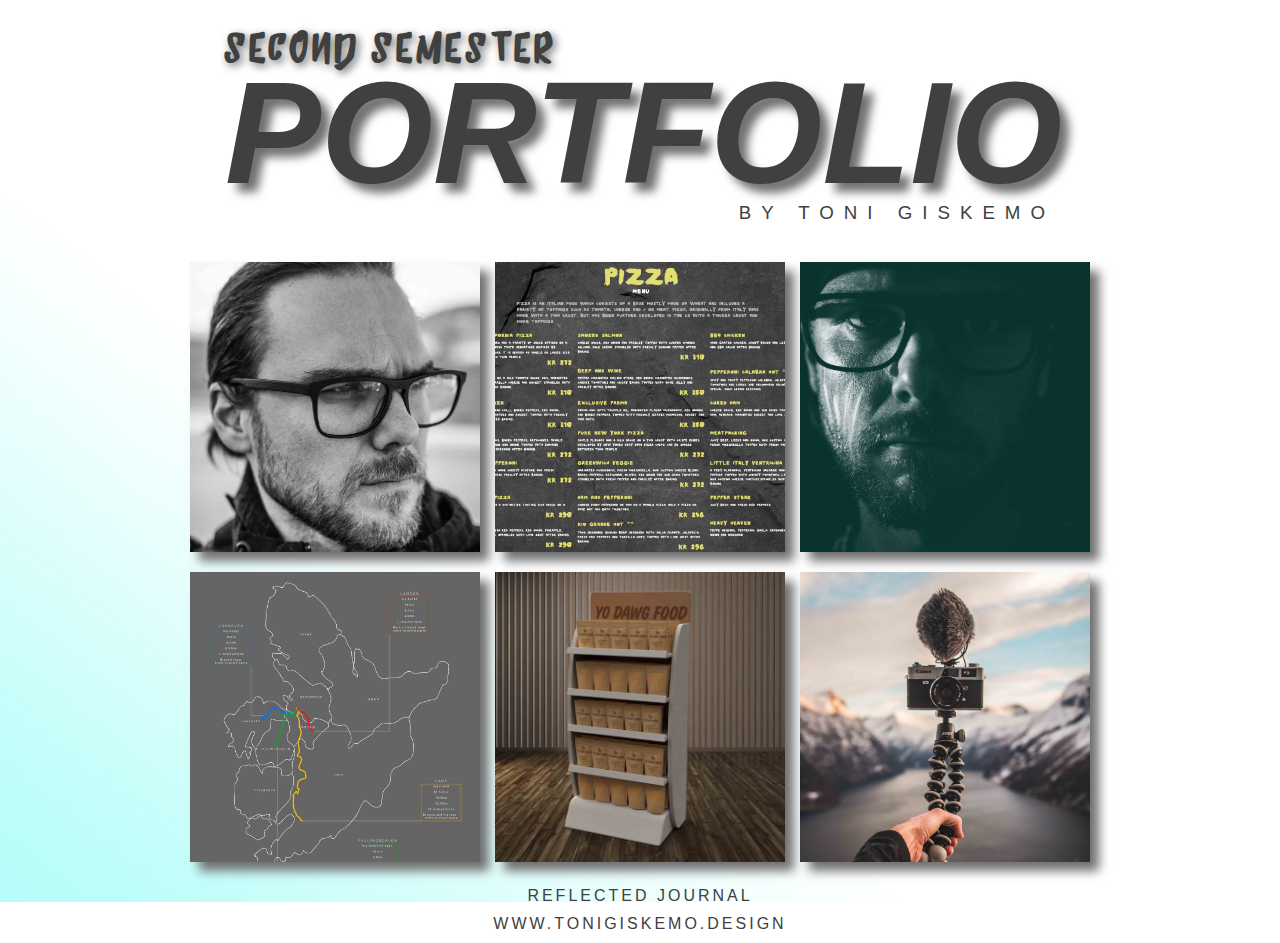
<file: index.html>
<!doctype html>
<html>
<head>
<meta name = "viewport" content = "width = device-width, initial-scale=1, user-scalable=yes">
<meta charset="UTF-8">
<title>Toni Giskemo - Portfolio 2</title>
<link href="stylesheet.css" rel="stylesheet" type="text/css">
</head>

	
<body>
	<h2>SECOND SEMESTER</h2>
	<h1>PORTFOLIO</h1>
	<h3>BY TONI GISKEMO</h3>
	
	<div class="link-container">
		
		<div class="img-container">
			<a href="introduction.html">
				<img class="link-img" src="img/profile-picture-square.jpg" alt="profile-picture">
			</a>
		</div>
		<div class="img-container">
			<a href="ma05.html">
				<img class="link-img" src="img/pizza-menu-square.jpg" alt="pizza-menu">
			</a>
		</div>
		<div class="img-container">
			<a href="ma06.html">
				<img class="link-img" src="img/green-gradient-portait-square.jpg" alt="green-gradient-portait">
			</a>
		</div>
		<div class="img-container">
			<a href="ma07.html">
				<img class="link-img" src="img/gray-colored-map-square.jpg" alt="gray-colored-map">
			</a>
		</div>
		<div class="img-container">
			<a href="ma08.html">
				<img class="link-img" src="img/retail-shelf-dogfood-square.jpg" alt="retail-shelf-dogfood">
			</a>
		</div>
		<div class="img-container">
			<a href="the_road_ahead.html">
				<img class="link-img" src="img/camera-fjord-landscape-square.jpg" alt="camera-fjord-landscape">
			</a>
		</div>
	
	</div>
	
	<div class="frontpage-link-container">
		<a class="frontpage-link" href="https://tonigiskemo.wordpress.com">REFLECTED JOURNAL</a>
		<a class="frontpage-link" href="http://tonigiskemo.design">WWW.TONIGISKEMO.DESIGN</a>
	</div>
	
</body>
</html>
</file>
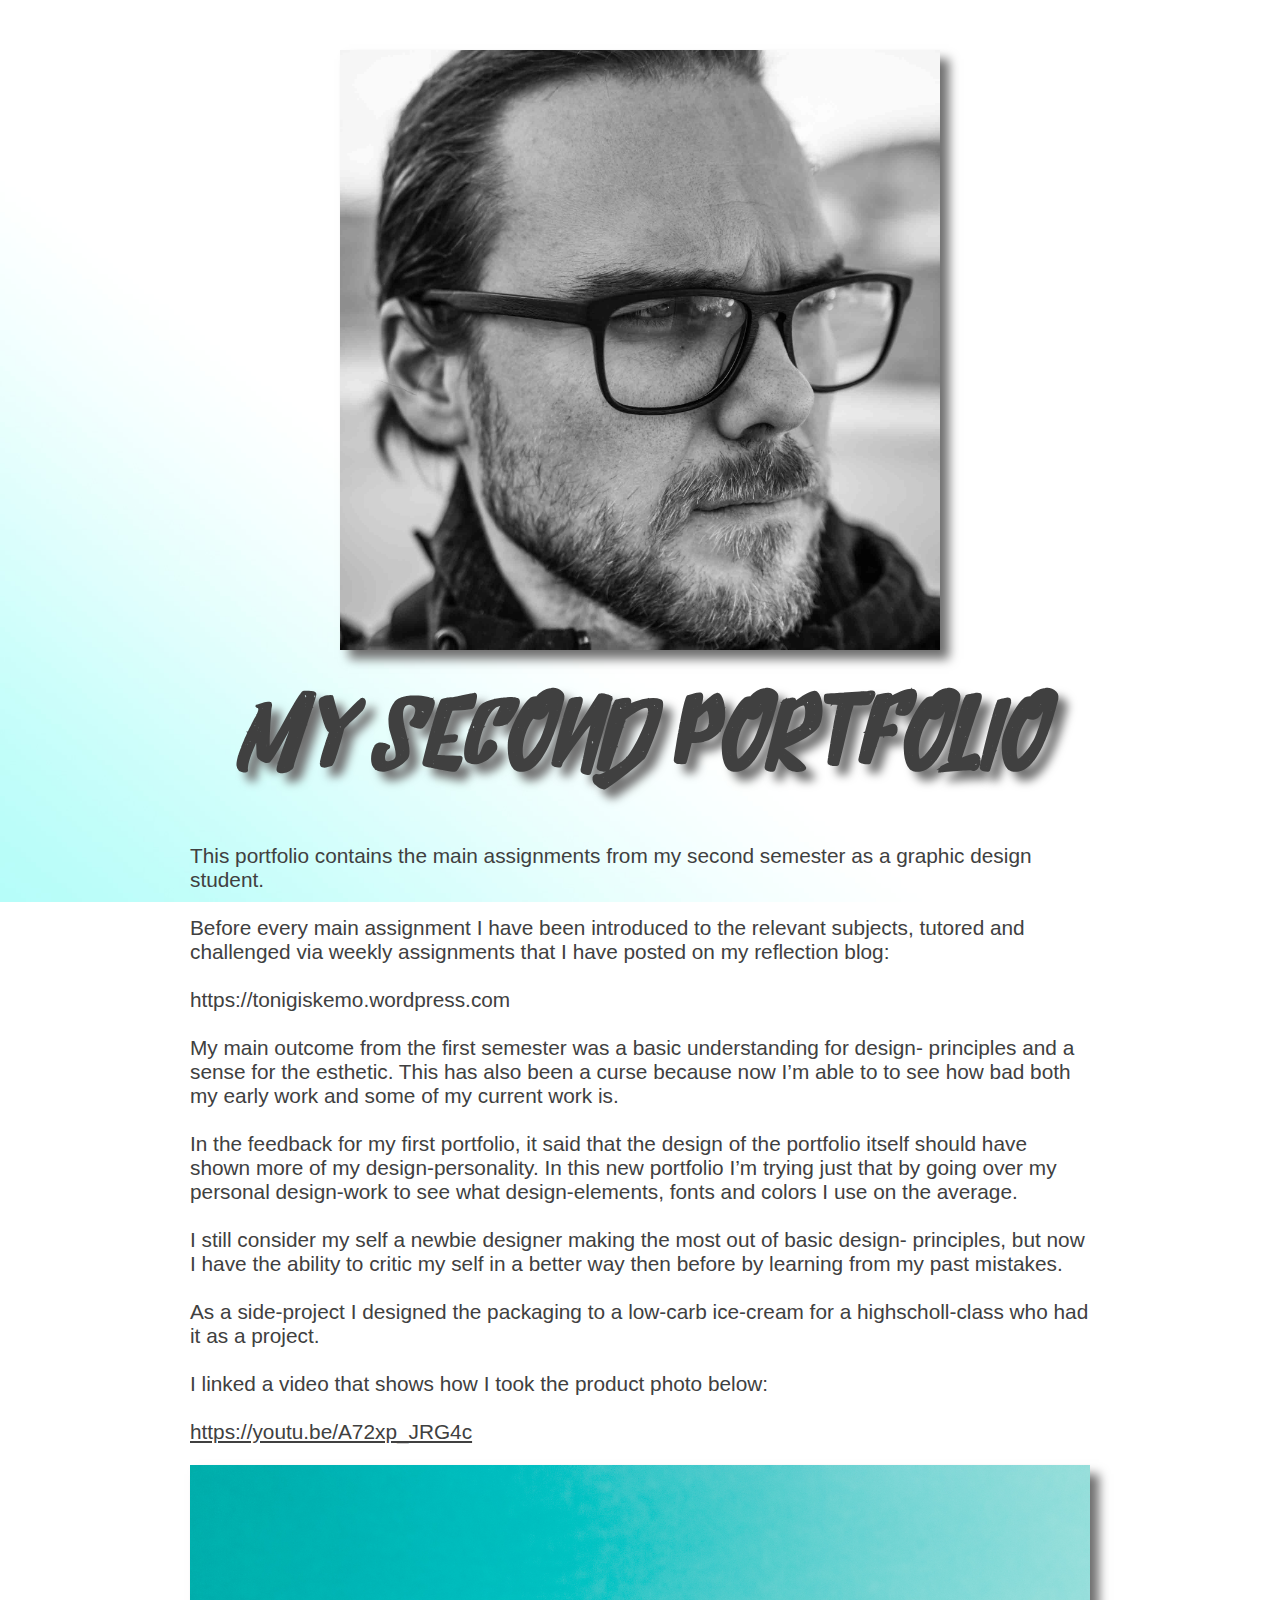
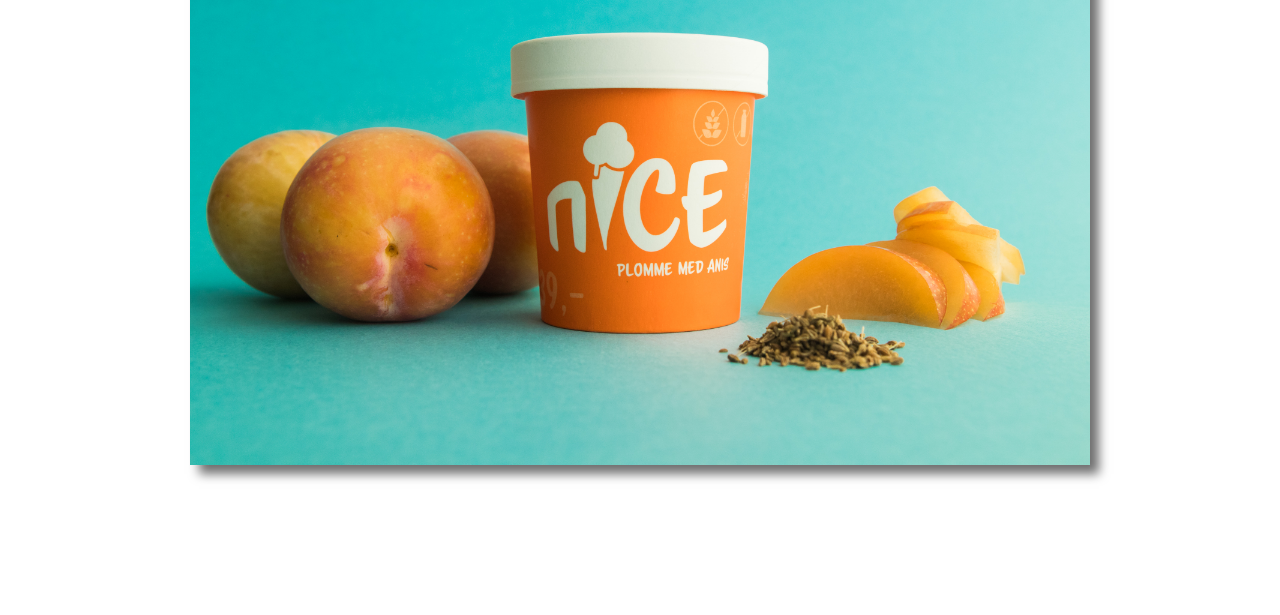
<file: introduction.html>
<!doctype html>
<html>
<head>
<meta name = "viewport" content = "width = device-width, initial-scale=1, user-scalable=yes">
<meta charset="UTF-8">
<title>Introduction</title>
<link href="stylesheet.css" rel="stylesheet" type="text/css">
</head>
	
	

<body class="body-article">
	<div class="header-img-container">
		<img src="img/profile-picture-square.jpg" class="header-img" alt="male-portrait">
	</div>
	
	<h1 class="h1-article">MY SECOND PORTFOLIO</h1>
	
	<p>
		<br><br>
		This portfolio contains the main assignments from my second semester as a graphic design student. 
		<br><br>
		Before every main assignment I have been introduced to the relevant subjects, tutored and challenged via weekly assignments that I have posted on my reflection blog:
		<br><br>
			<a href="https://tonigiskemo.wordpress.com ">https://tonigiskemo.wordpress.com</a>
		<br><br>
		My main outcome from the first semester was a basic understanding for design-
		principles and a sense for the esthetic. This has also been a curse because now I’m able to to see how bad both my early work and some of my current work is.
		<br><br>
		In the feedback for my first portfolio, it said that the design of the portfolio itself should have shown more of my design-personality. In this new portfolio I’m trying just that by going over my personal design-work to see what design-elements, fonts and colors I use on the average.
		<br><br>
		I still consider my self a newbie designer making the most out of basic design-
		principles, but now I have the ability to critic my self in a better way then before by learning from my past mistakes.
		<br><br>
		As a side-project I designed the packaging to a low-carb ice-cream for a
		highscholl-class who had it as a project.
		<br><br>
		I linked a video that shows how I took the product photo below:
		<br><br>
		<a class="source-link" href="https://youtu.be/A72xp_JRG4c">https://youtu.be/A72xp_JRG4c</a>
	</p>
	
	<div class="ma-img-container">
		<img src="img/ice_cream.jpg" class="ma-img" alt="ice-cream">
	</div>
	
</body>
</html>
</file>
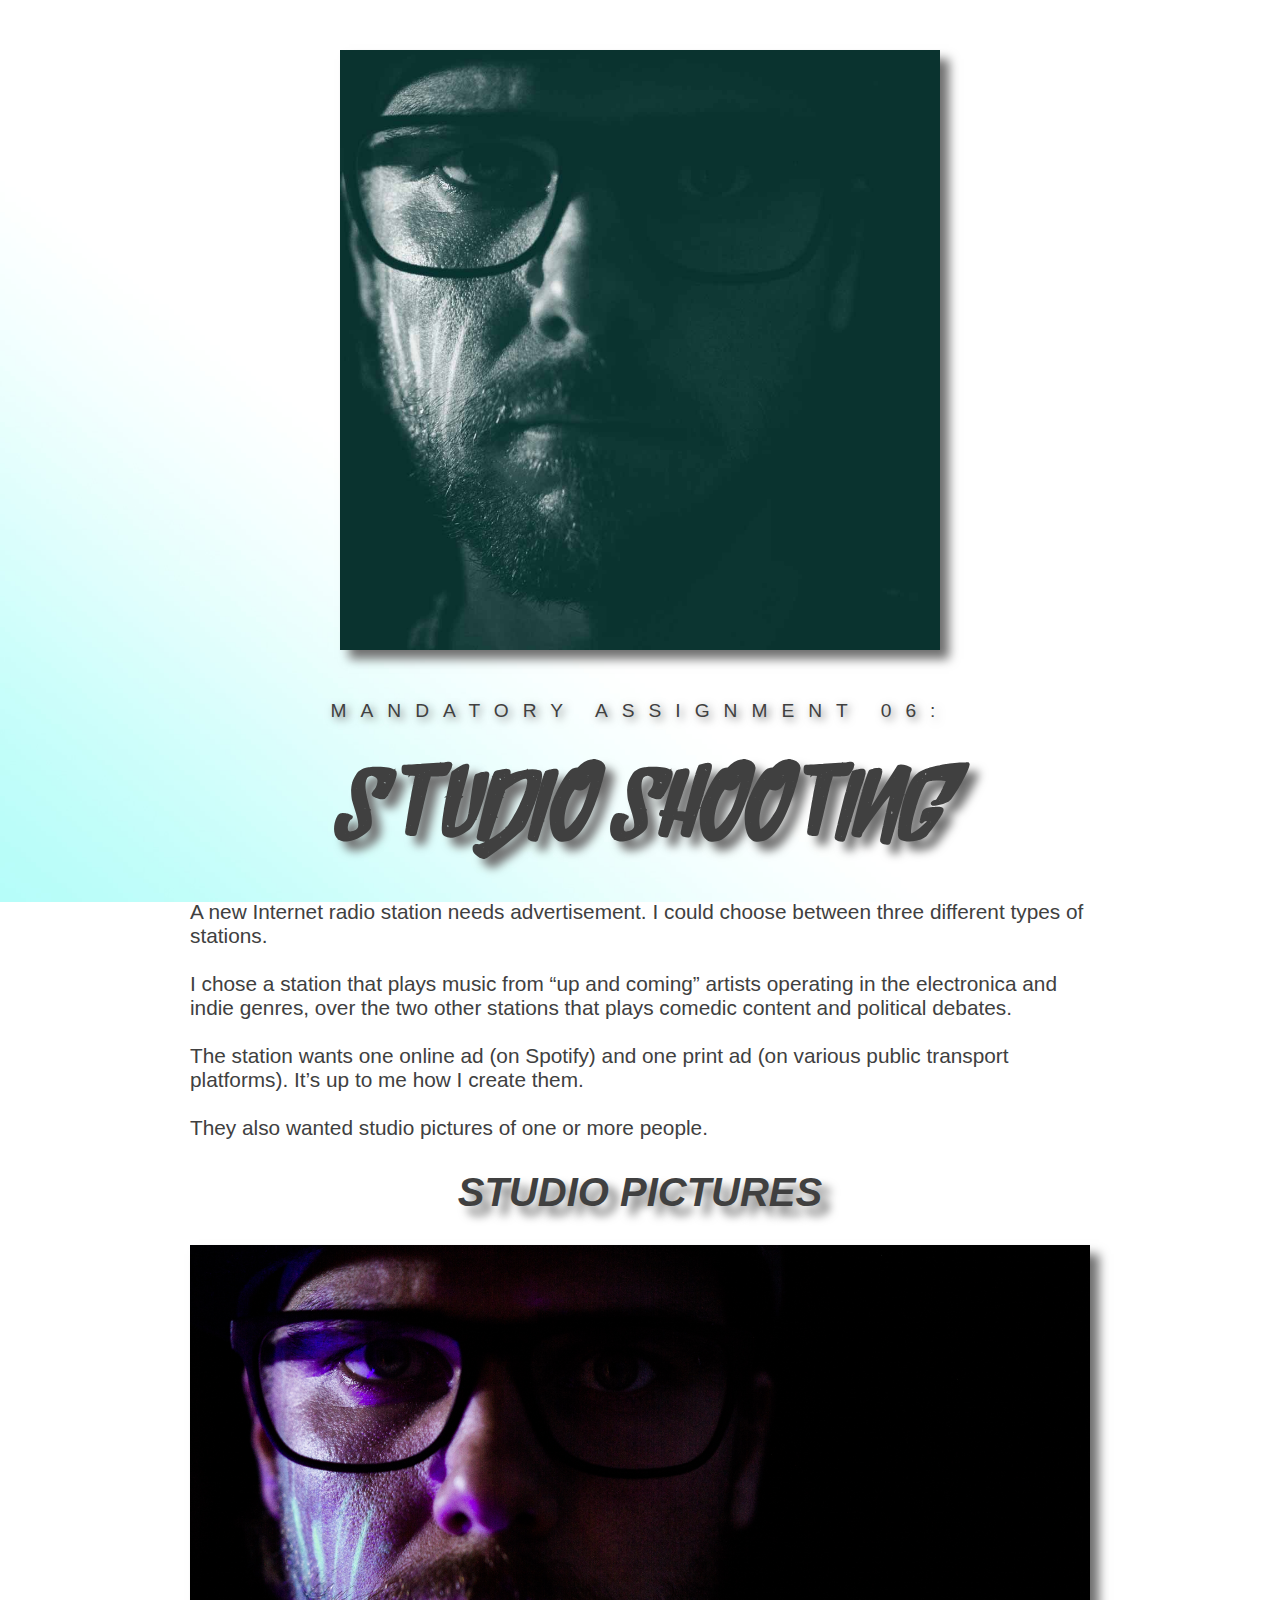
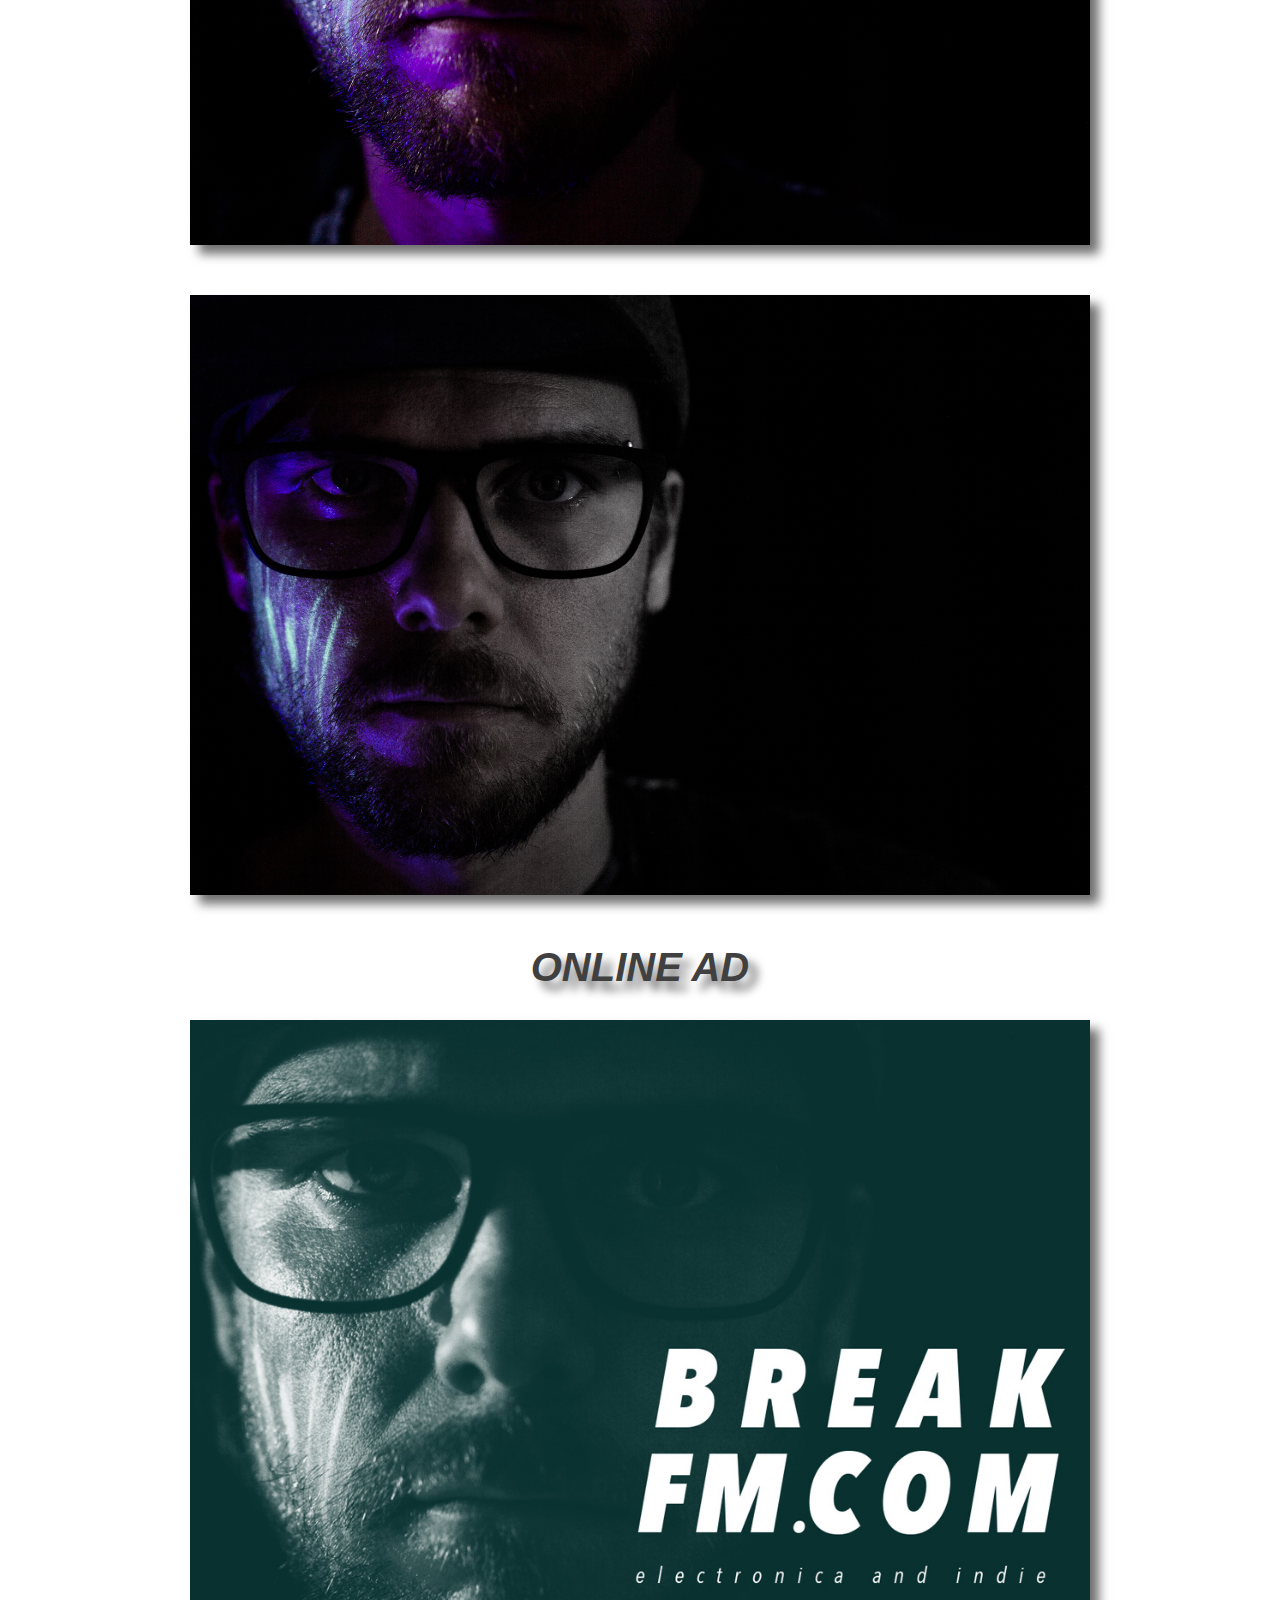
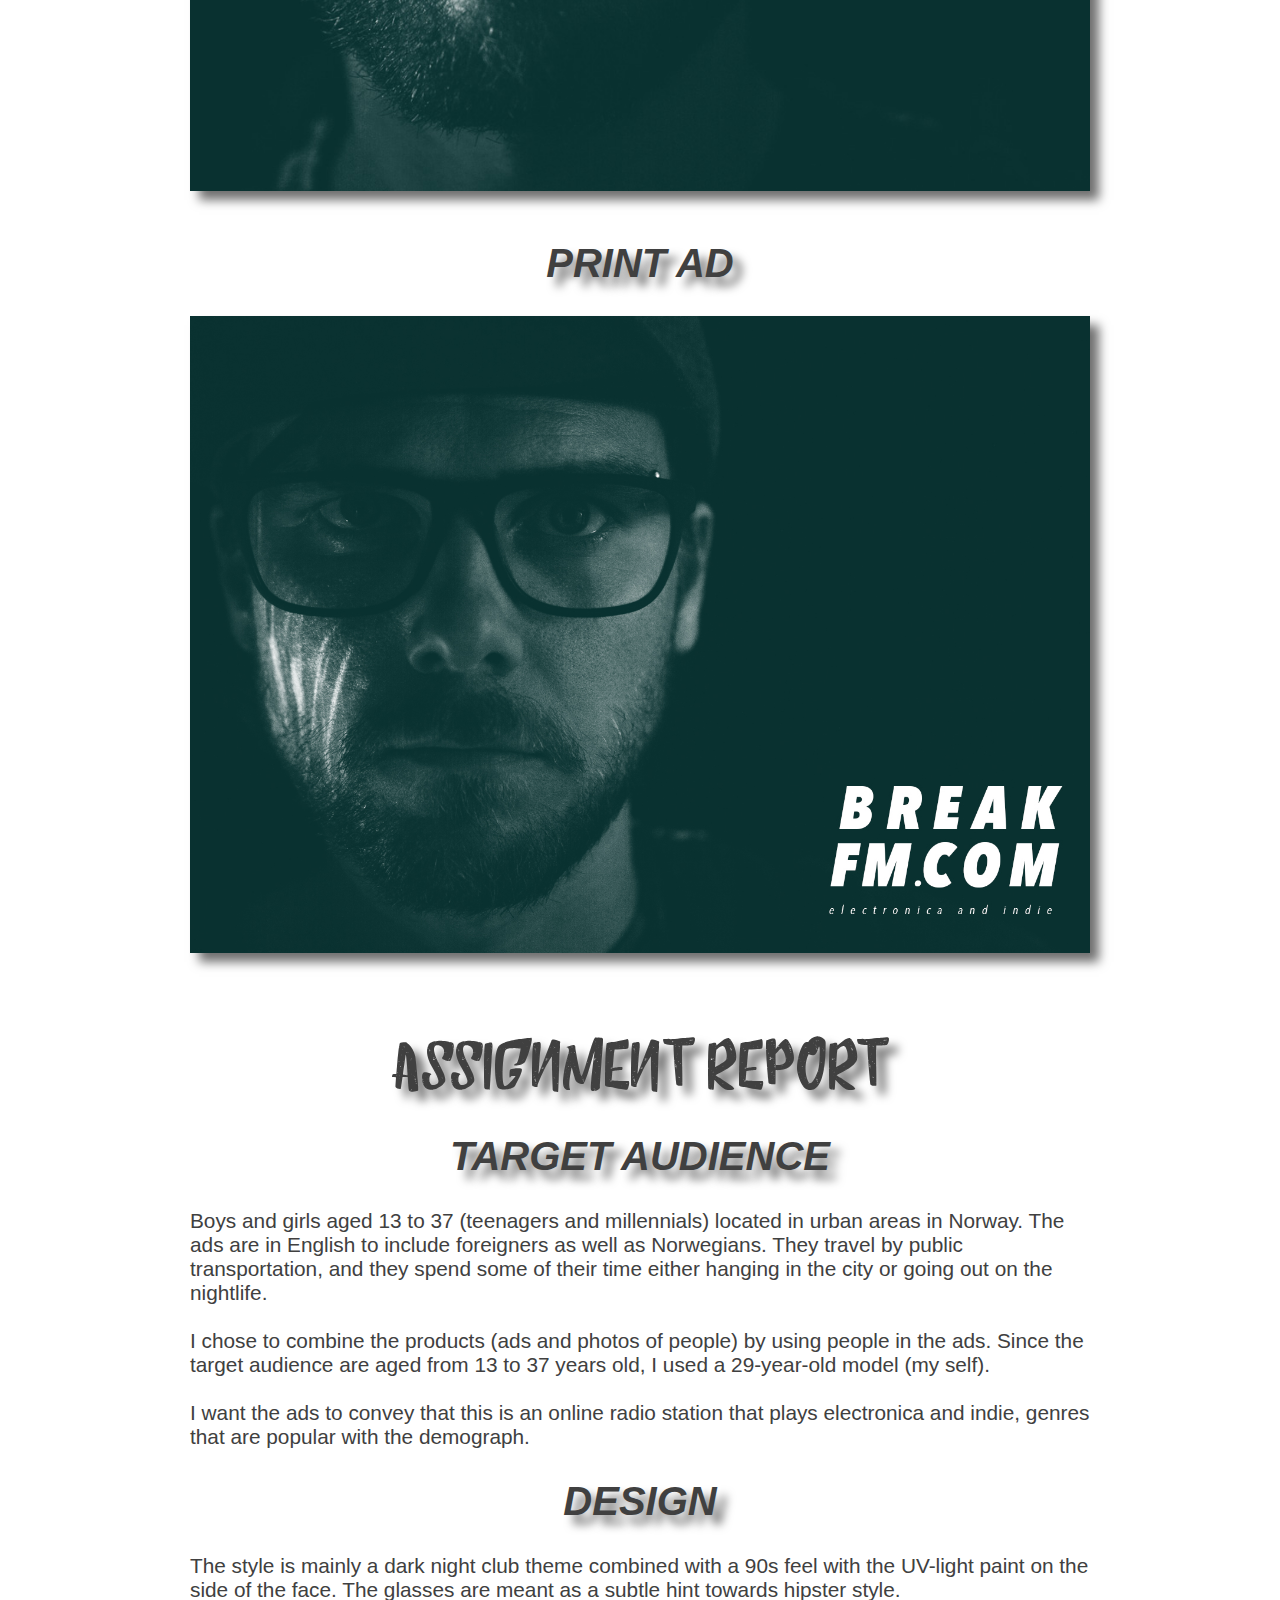
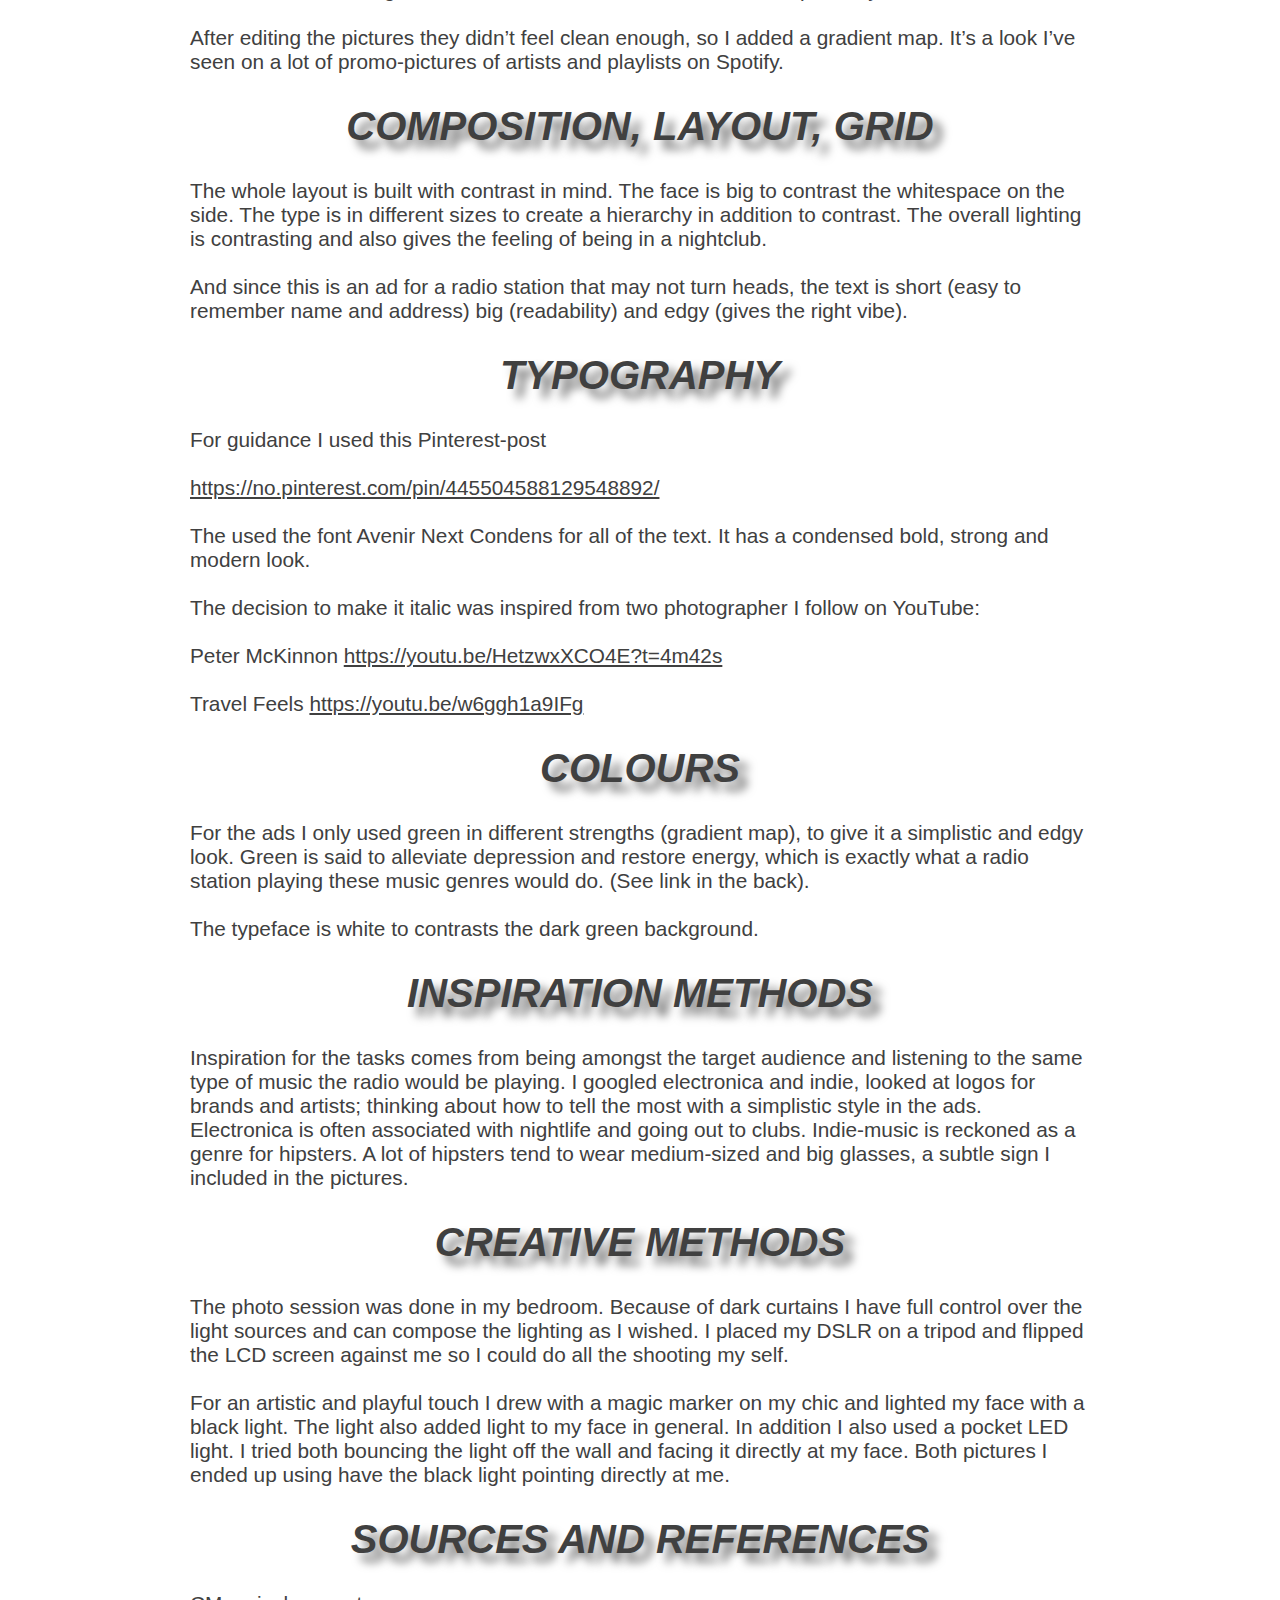
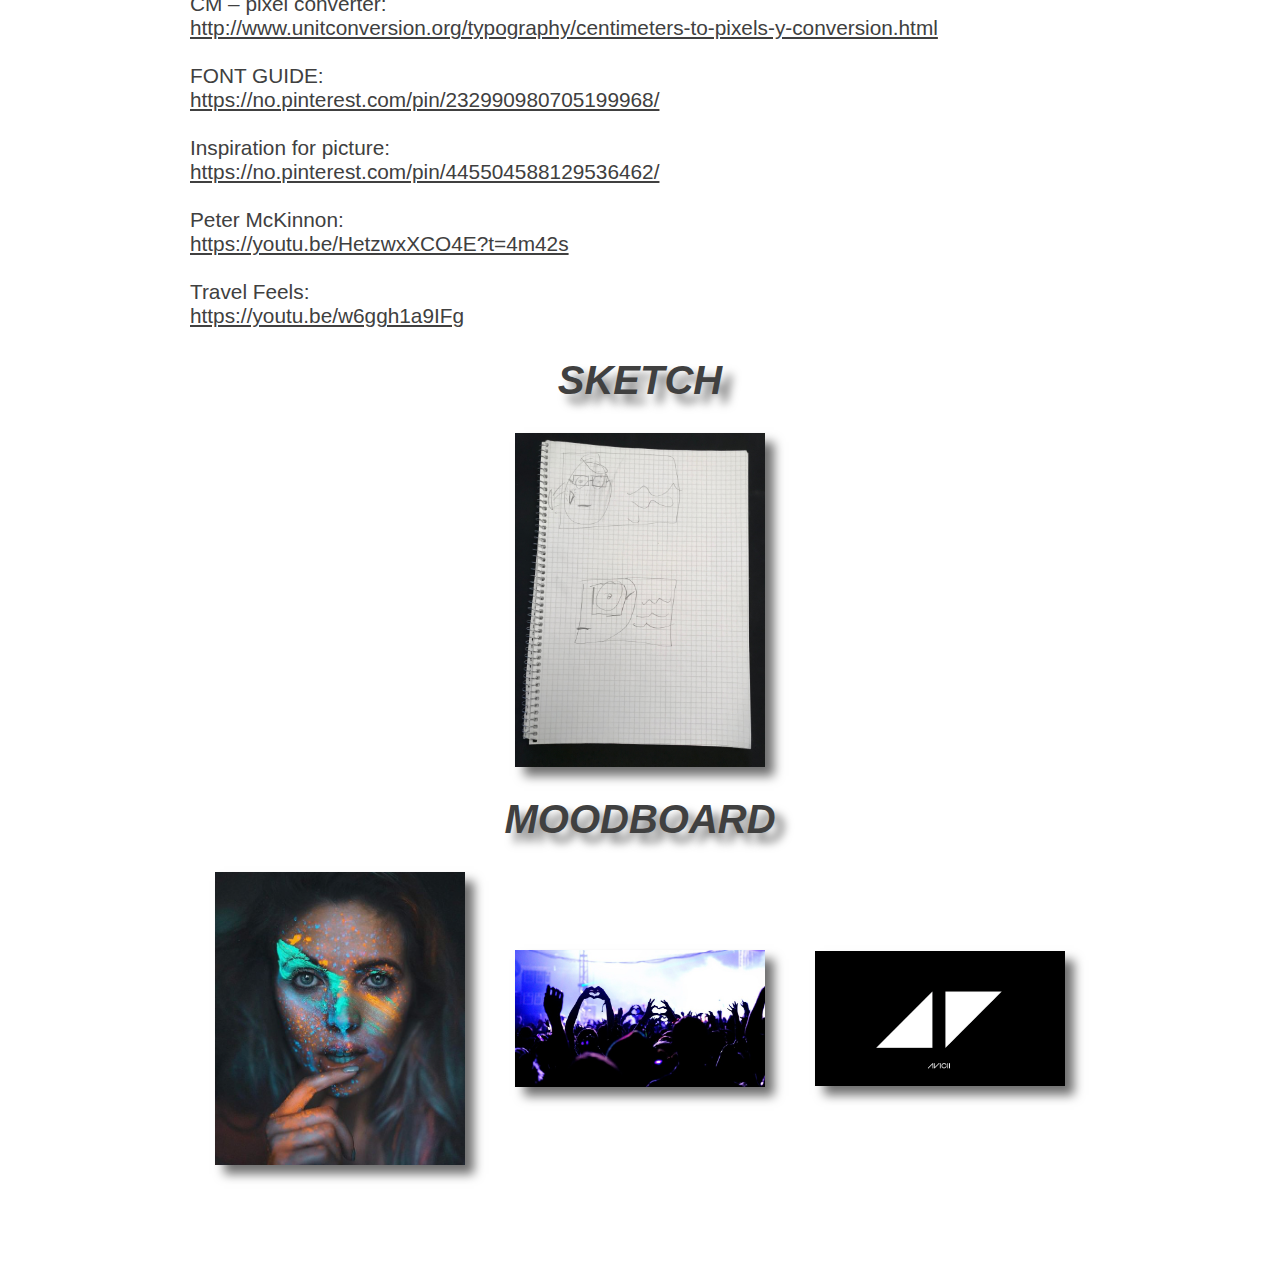
<file: ma06.html>
<!doctype html>
<html>
<head>
<meta name = "viewport" content = "width = device-width, initial-scale=1, user-scalable=yes">
<meta charset="UTF-8">
<title>Mandatory Assignment 06 - STUDIO SHOOTING</title>
<link href="stylesheet.css" rel="stylesheet" type="text/css">
</head>
	
	

<body class="body-article">
	<div class="header-img-container">
		<img src="img/green-gradient-portait-square.jpg" class="header-img" alt="green-gradient-portrait">
	</div>
	
	<h2 class="h2-assignment">MANDATORY ASSIGNMENT 06:</h2>
	<h1 class="h1-assignment">STUDIO SHOOTING</h1>
	
	<p>
		A new Internet radio station needs advertisement. I could choose between three different types of stations.
		<br><br>
		I chose a station that plays music from “up and coming” artists operating in the electronica and indie genres, over the two other stations that plays comedic content and political debates.
		<br><br>		
		The station wants one online ad (on Spotify) and one print ad (on various public transport platforms). It’s up to me how I create them.
		<br><br>
		They also wanted studio pictures of one or more people.
	</p>
	
	<h4 class="h4-assignment">STUDIO PICTURES</h4>
	
	<div class="ma-img-container">
		<img src="img/ma06_studio_portrait_01.jpg" class="ma-img" alt="portrait">
	</div>
	
	<div class="ma-img-container">
		<img src="img/ma06_studio_portrait_02.jpg" class="ma-img" alt="portrait">
	</div>
	
	<h4 class="h4-assignment">ONLINE AD</h4>
	
	<div class="ma-img-container">
		<img src="img/ma06_online_ad.jpg" class="ma-img" alt="portrait-online-ad">
	</div>
	
	<h4 class="h4-assignment">PRINT AD</h4>
	
	<div class="ma-img-container">
		<img src="img/ma06_print_ad.jpg" class="ma-img" alt="portrait-print-ad">
	</div>
	
	
	<h3 class="h3-assignment"> ASSIGNMENT REPORT</h3>
	
	<h4 class="h4-assignment">TARGET AUDIENCE</h4>
	
	<p>
		Boys and girls aged 13 to 37 (teenagers and millennials) located in urban areas in Norway. The ads are in English to include foreigners as well as Norwegians. They travel by public transportation, and they spend some of their time either hanging in the city or going out on the nightlife.
		<br><br>
		I chose to combine the products (ads and photos of people) by using people in the ads. Since the target audience are aged from 13 to 37 years old, I used a 29-year-old model (my self).
		<br><br>
		I want the ads to convey that this is an online radio station that plays electronica and indie, genres that are popular with the demograph.
	</p>
	
	<h4 class="h4-assignment">DESIGN</h4>
	
	<p>
		The style is mainly a dark night club theme combined with a 90s feel with the UV-light paint on the side of the face. The glasses are meant as a subtle hint towards hipster style.
		<br><br>
		After editing the pictures they didn’t feel clean enough, so I added a gradient map. It’s a look I’ve seen on a lot of promo-pictures of artists and playlists on Spotify.
	</p>
	
	<h4 class="h4-assignment">COMPOSITION, LAYOUT, GRID</h4>
	
	<p>
		The whole layout is built with contrast in mind. The face is big to contrast the whitespace on the side. The type is in different sizes to create a hierarchy in addition to contrast. The overall lighting is contrasting and also gives the feeling of being in a nightclub.
		<br><br>
		And since this is an ad for a radio station that may not turn heads, the text is short (easy to remember name and address) big (readability) and edgy (gives the right vibe).
	</p>
	
	<h4 class="h4-assignment">TYPOGRAPHY</h4>
	
	<p>
		For guidance I used this Pinterest-post
		<br><br>
		<a class="source-link" href="https://no.pinterest.com/pin/445504588129548892/">https://no.pinterest.com/pin/445504588129548892/</a>
		<br><br>
		The used the font Avenir Next Condens for all of the text. It has a condensed bold, strong and modern look.
		<br><br>
		The decision to make it italic was inspired from two photographer I follow on YouTube:
		<br><br>
		Peter McKinnon
		<a class="source-link" href="https://youtu.be/HetzwxXCO4E?t=4m42s">https://youtu.be/HetzwxXCO4E?t=4m42s</a>
		<br><br>
		Travel Feels
		<a class="source-link" href="https://youtu.be/w6ggh1a9IFg">https://youtu.be/w6ggh1a9IFg</a>
	</p>
	
	<h4 class="h4-assignment">COLOURS</h4>
	
	<p>
		For the ads I only used green in different strengths (gradient map), to give it a simplistic and edgy look. Green is said to
		alleviate depression and restore energy, which is exactly what a radio station playing these music genres would do. (See link in the back).
		<br><br>
		The typeface is white to contrasts the dark green background.
	</p>
	
	<h4 class="h4-assignment">INSPIRATION METHODS</h4>
	
	<p>
		Inspiration for the tasks comes from being amongst the target audience and listening to the same type of music the radio would be playing. I googled electronica and indie, looked at logos for brands and artists; thinking about how to tell the most with a simplistic style in the ads. Electronica is often associated with nightlife and going out to clubs. Indie-music is reckoned as a genre for hipsters. A lot of hipsters tend to wear medium-sized and big glasses, a subtle sign I included in the pictures.
	</p>
	
	<h4 class="h4-assignment">CREATIVE METHODS</h4>
	
	<p>
		The photo session was done in my bedroom. Because of dark curtains I have full control over the light sources and can compose the lighting as I wished. I placed my DSLR on a tripod and flipped the LCD screen against me so I could do all the shooting my self.
		<br><br>
		For an artistic and playful touch I drew with a magic marker on my chic and lighted my face with a black light. The light also added light to my face in general. In addition I also used a pocket LED light. I tried both bouncing the light off the wall and facing it directly at my face. Both
		pictures I ended up using have the black light pointing directly at me.
	</p>
	
	
	
	
	
	<h4 class="h4-assignment">SOURCES AND REFERENCES</h4>
	
	<p>
		
		CM – pixel converter:
		<br>
		<a class="source-link" href="http://www.unitconversion.org/typography/centimeters-to-pixels-y-conversion.html">http://www.unitconversion.org/typography/centimeters-to-pixels-y-conversion.html</a>
		<br><br>
		
		FONT GUIDE:
		<br>
		<a class="source-link" href="https://no.pinterest.com/pin/232990980705199968/">https://no.pinterest.com/pin/232990980705199968/</a>
		<br><br>
		
		Inspiration for picture:
		<br>
		<a class="source-link" href="https://no.pinterest.com/pin/445504588129536462/">https://no.pinterest.com/pin/445504588129536462/</a>
		<br><br>
		
		Peter McKinnon:
		<br>
		<a class="source-link" href="https://youtu.be/HetzwxXCO4E?t=4m42s">https://youtu.be/HetzwxXCO4E?t=4m42s</a>
		<br><br>
		Travel Feels:
		<br>
		<a class="source-link" href="https://youtu.be/w6ggh1a9IFg">https://youtu.be/w6ggh1a9IFg</a>
	</p>
	
	<h4 class="h4-assignment">SKETCH</h4>
	
	<div class="report-img-group-container">
		
		<div class="report-img-container">
			<img class="report-img" src="img/ma06_sketch.jpg" alt="sketch">
		</div>
		
	
	</div>
	
	<h4 class="h4-assignment">MOODBOARD</h4>
	
	<div class="report-img-group-container">
		
		<div class="report-img-container">
			<img class="report-img" src="img/ma06_moodboard_01.png" alt="moodboard">
		</div>
		
		<div class="report-img-container">
			<img class="report-img" src="img/ma06_moodboard_02.png" alt="moodboard">
		</div>
		
		<div class="report-img-container">
			<img class="report-img" src="img/ma06_moodboard_03.png" alt="moodboard">
		</div>
	
	</div>
	
	
	
	
	
</body>
</html>
</file>
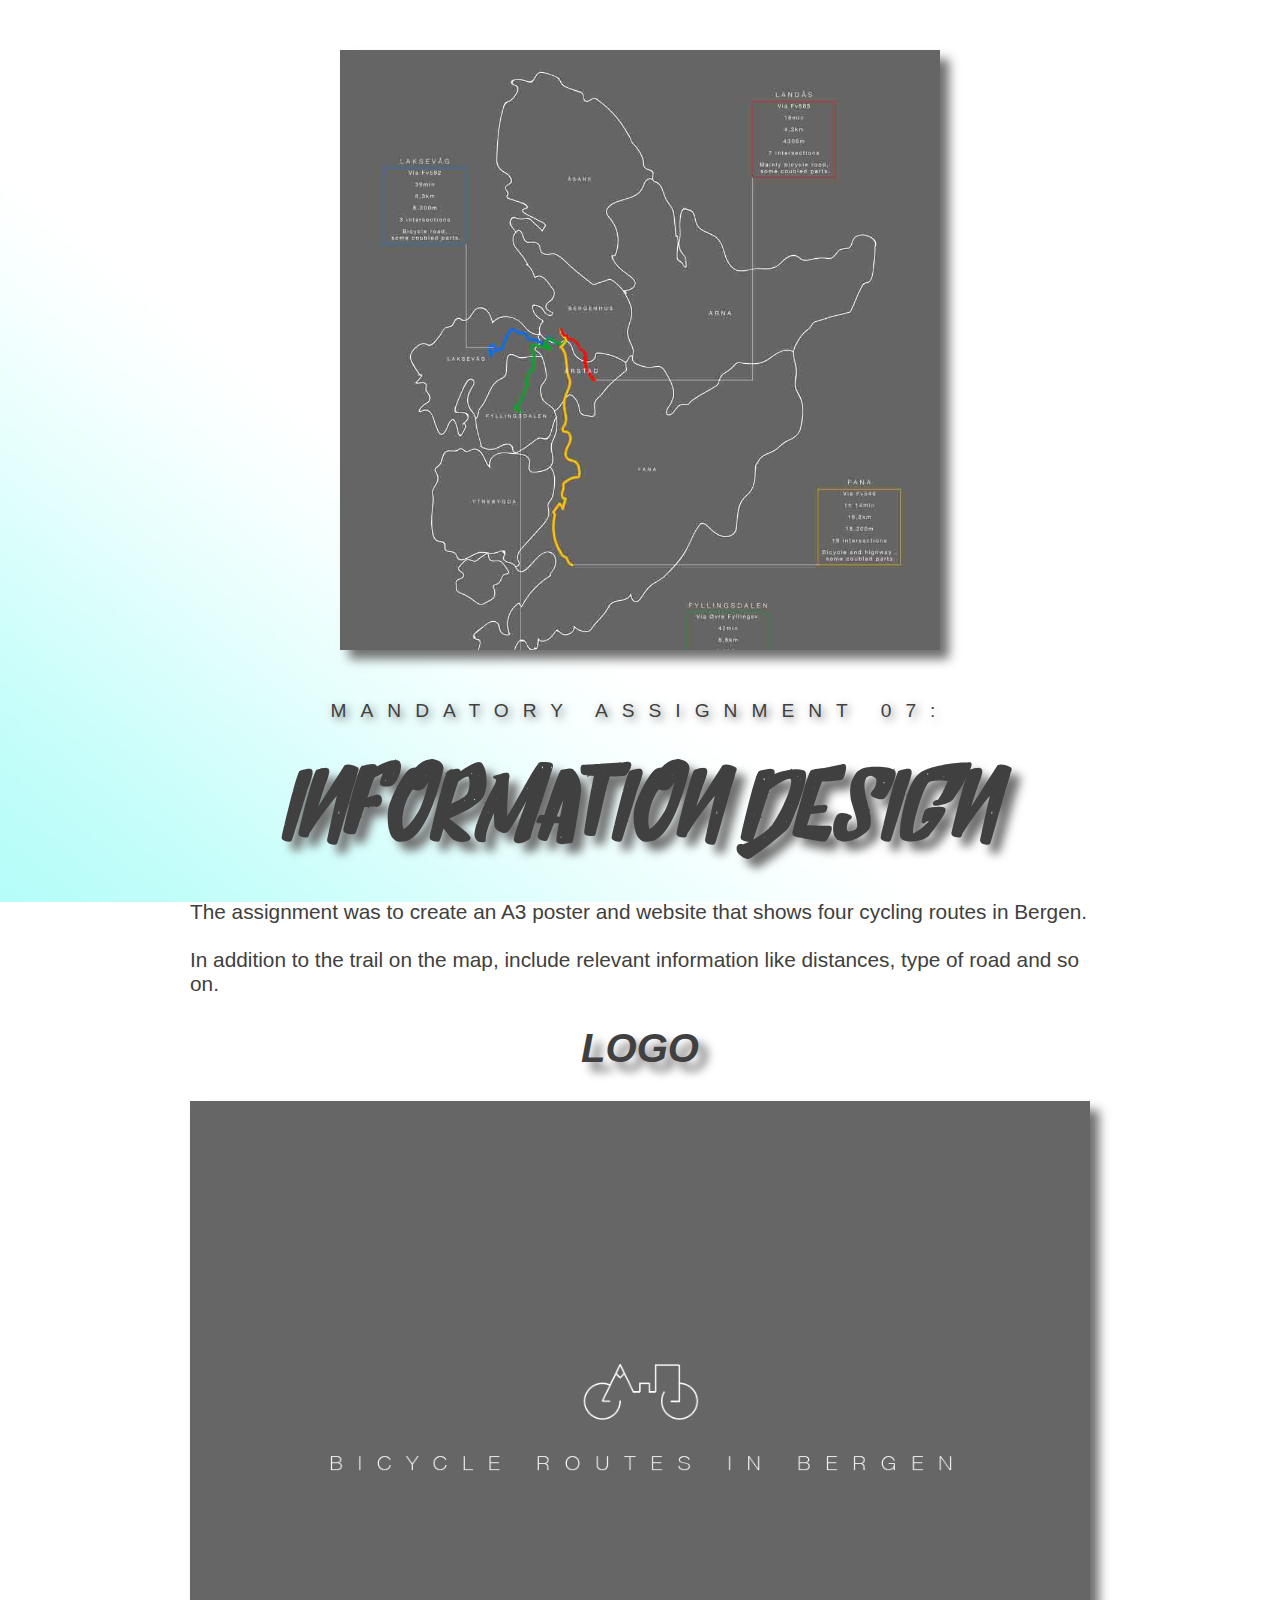
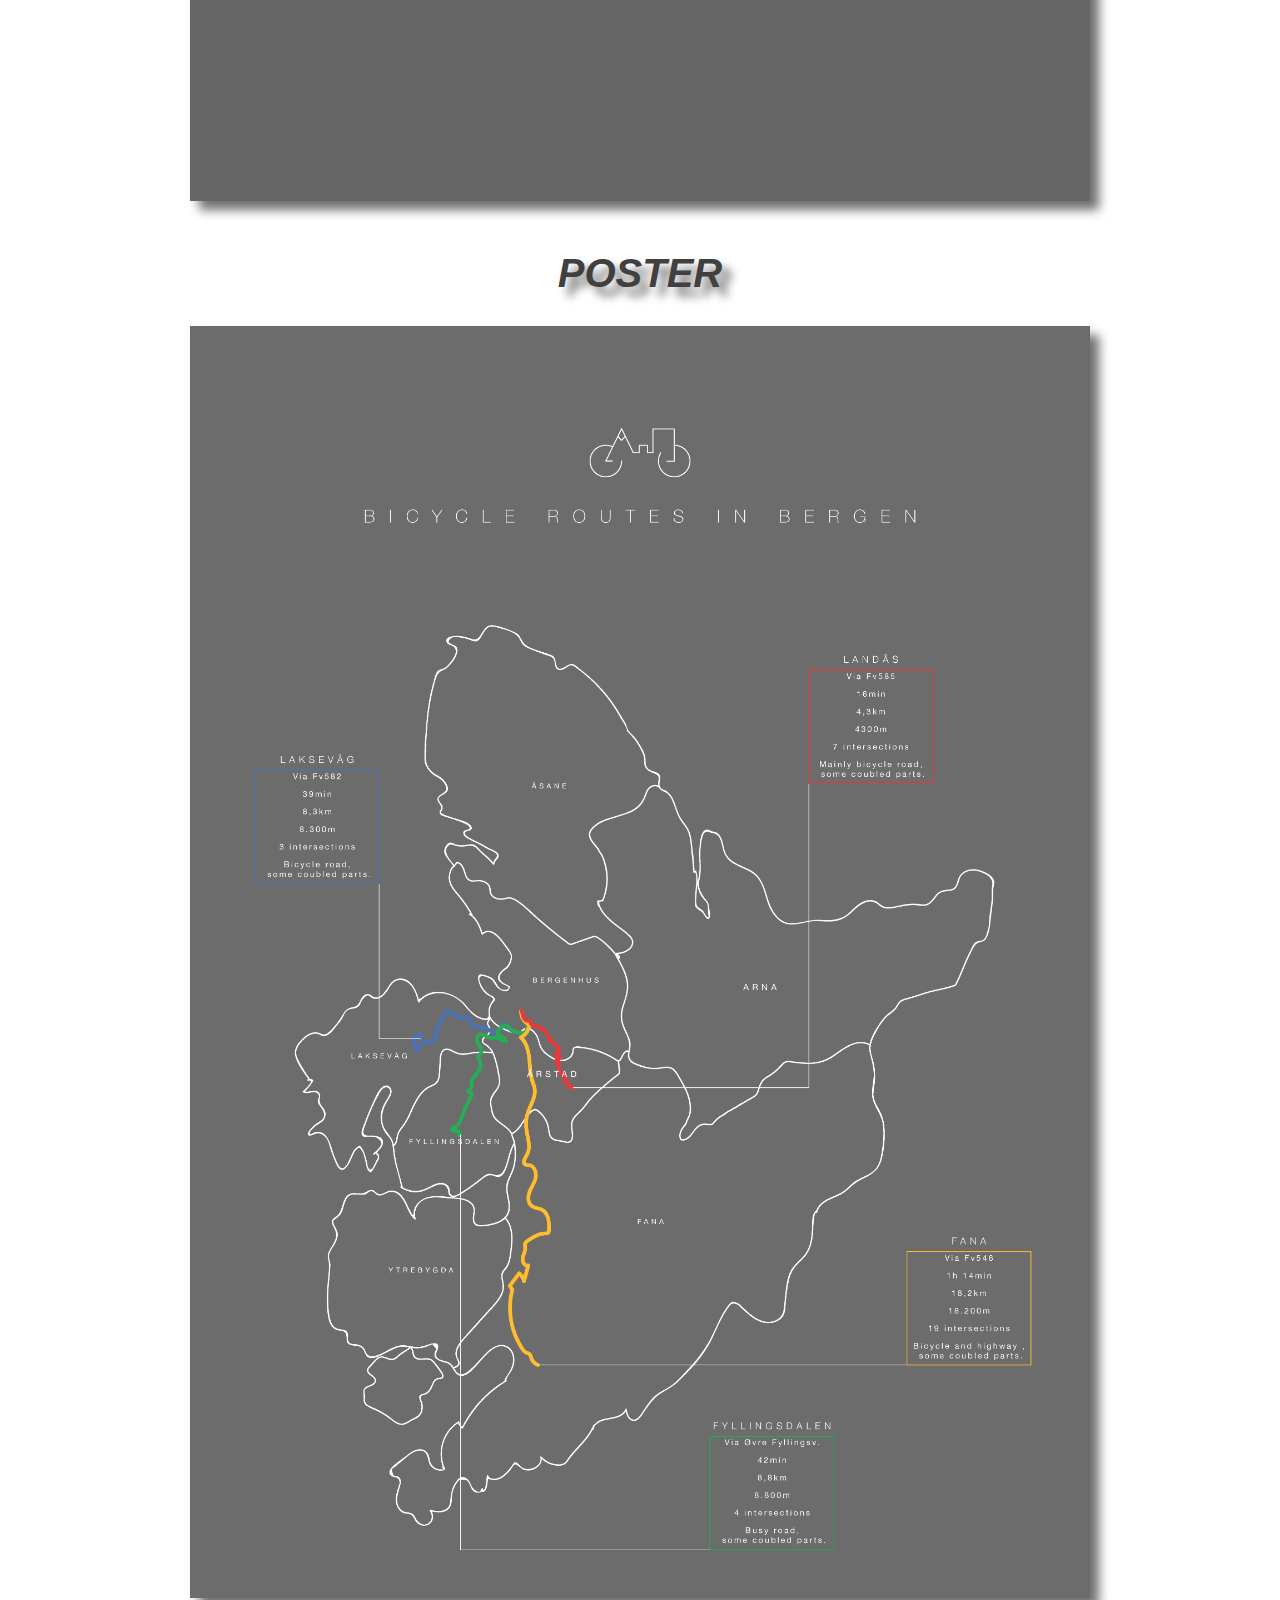
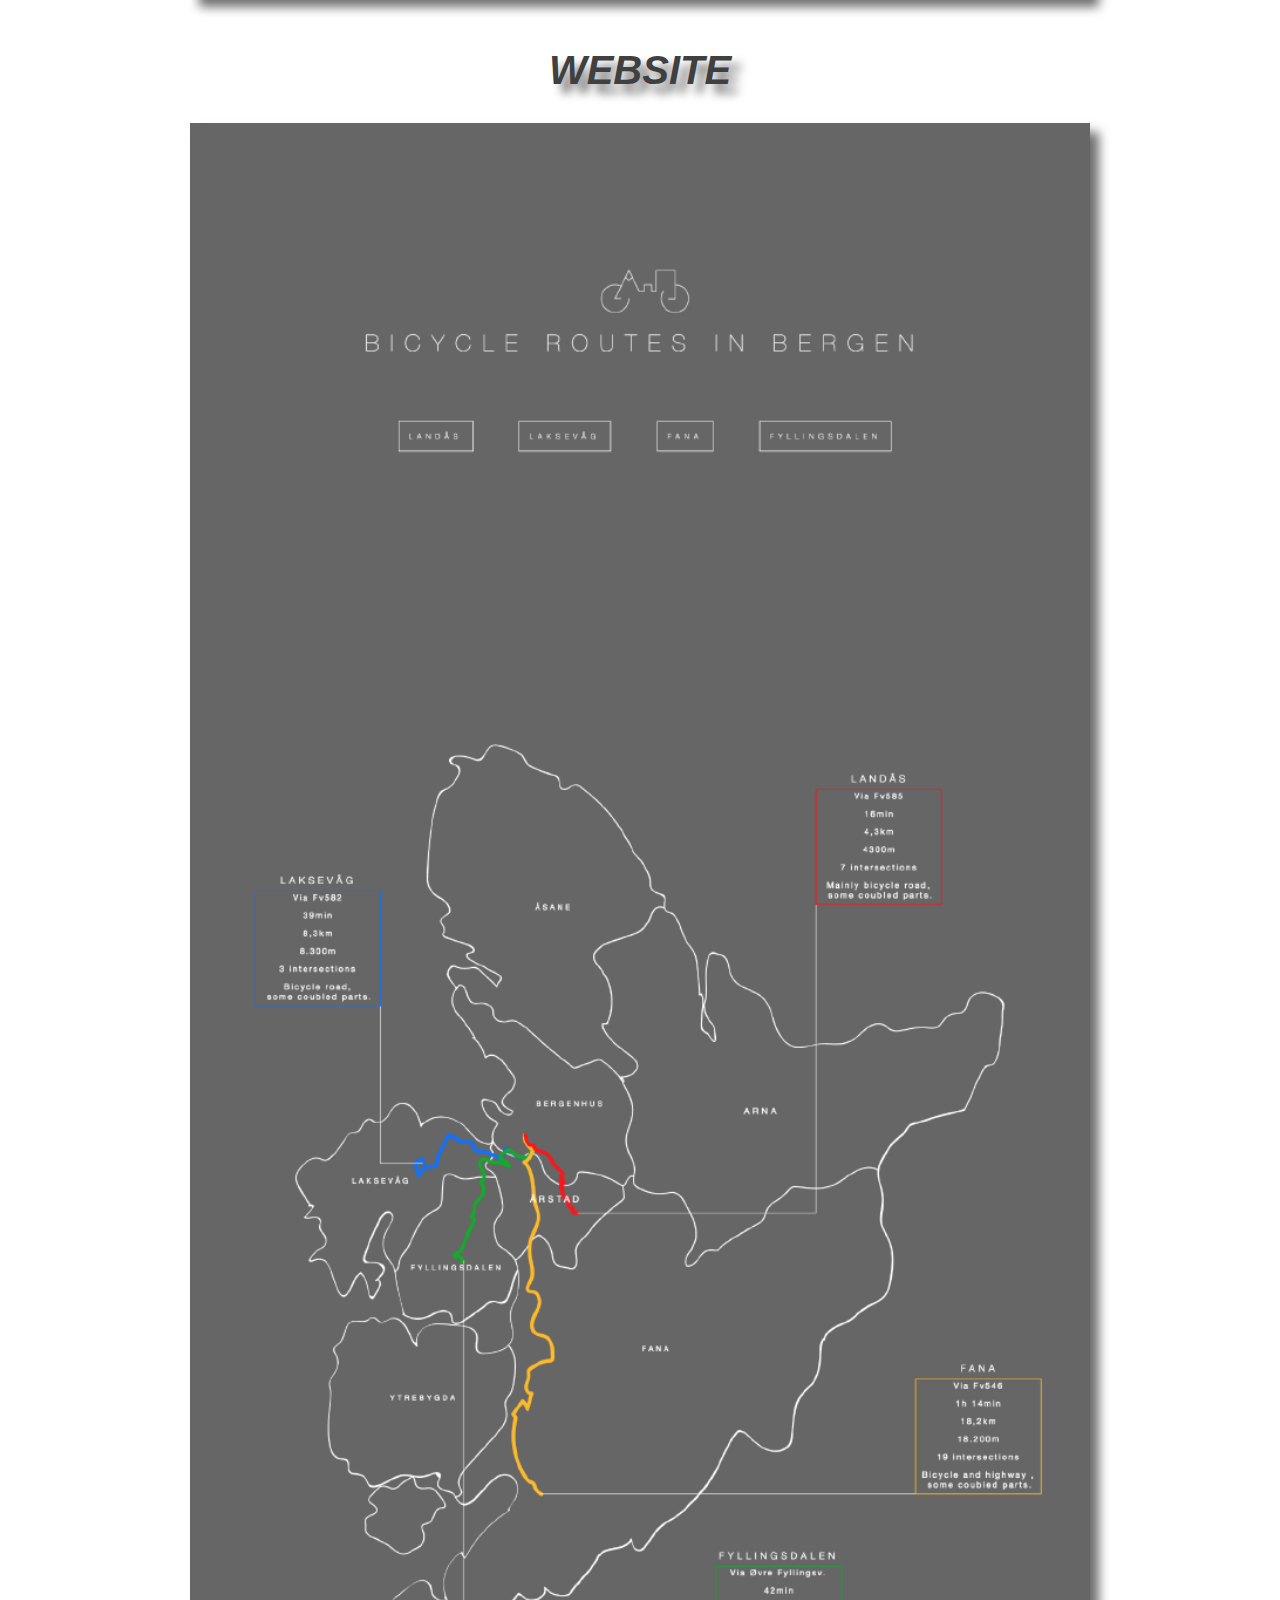
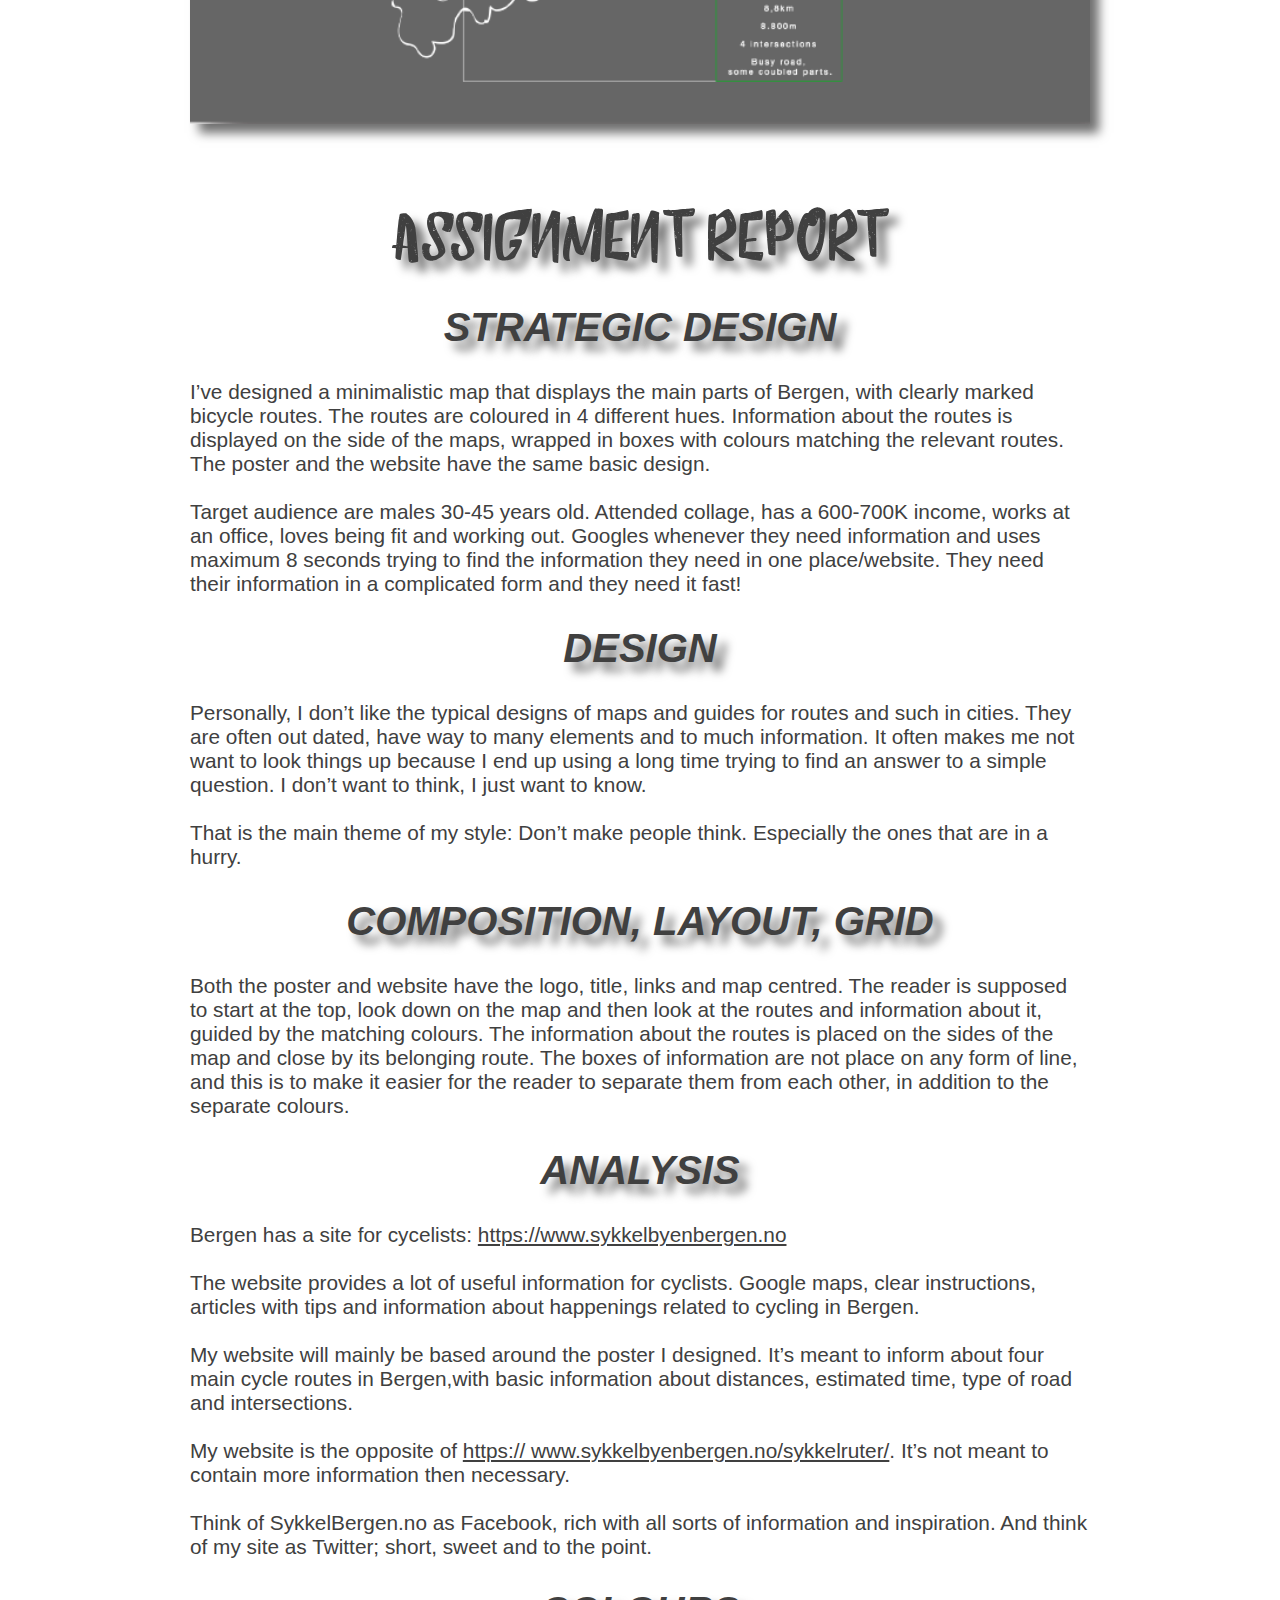
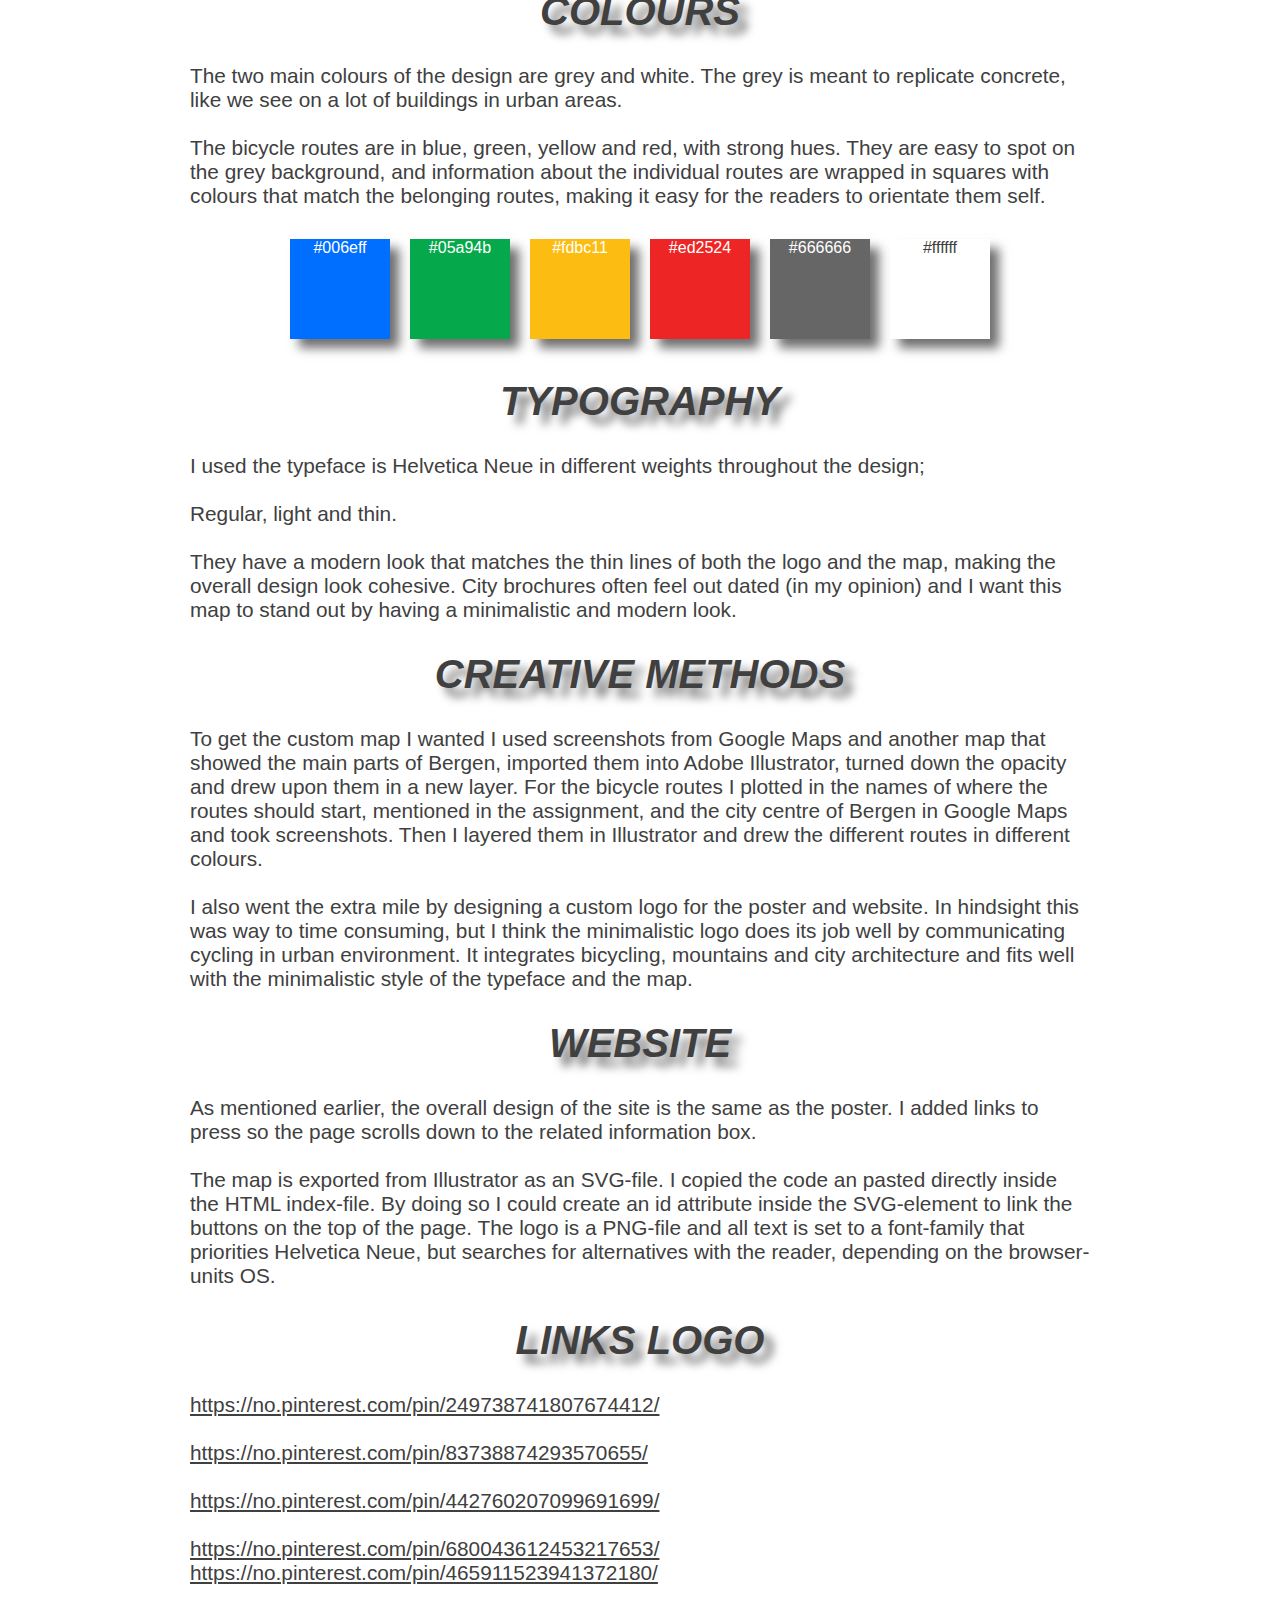
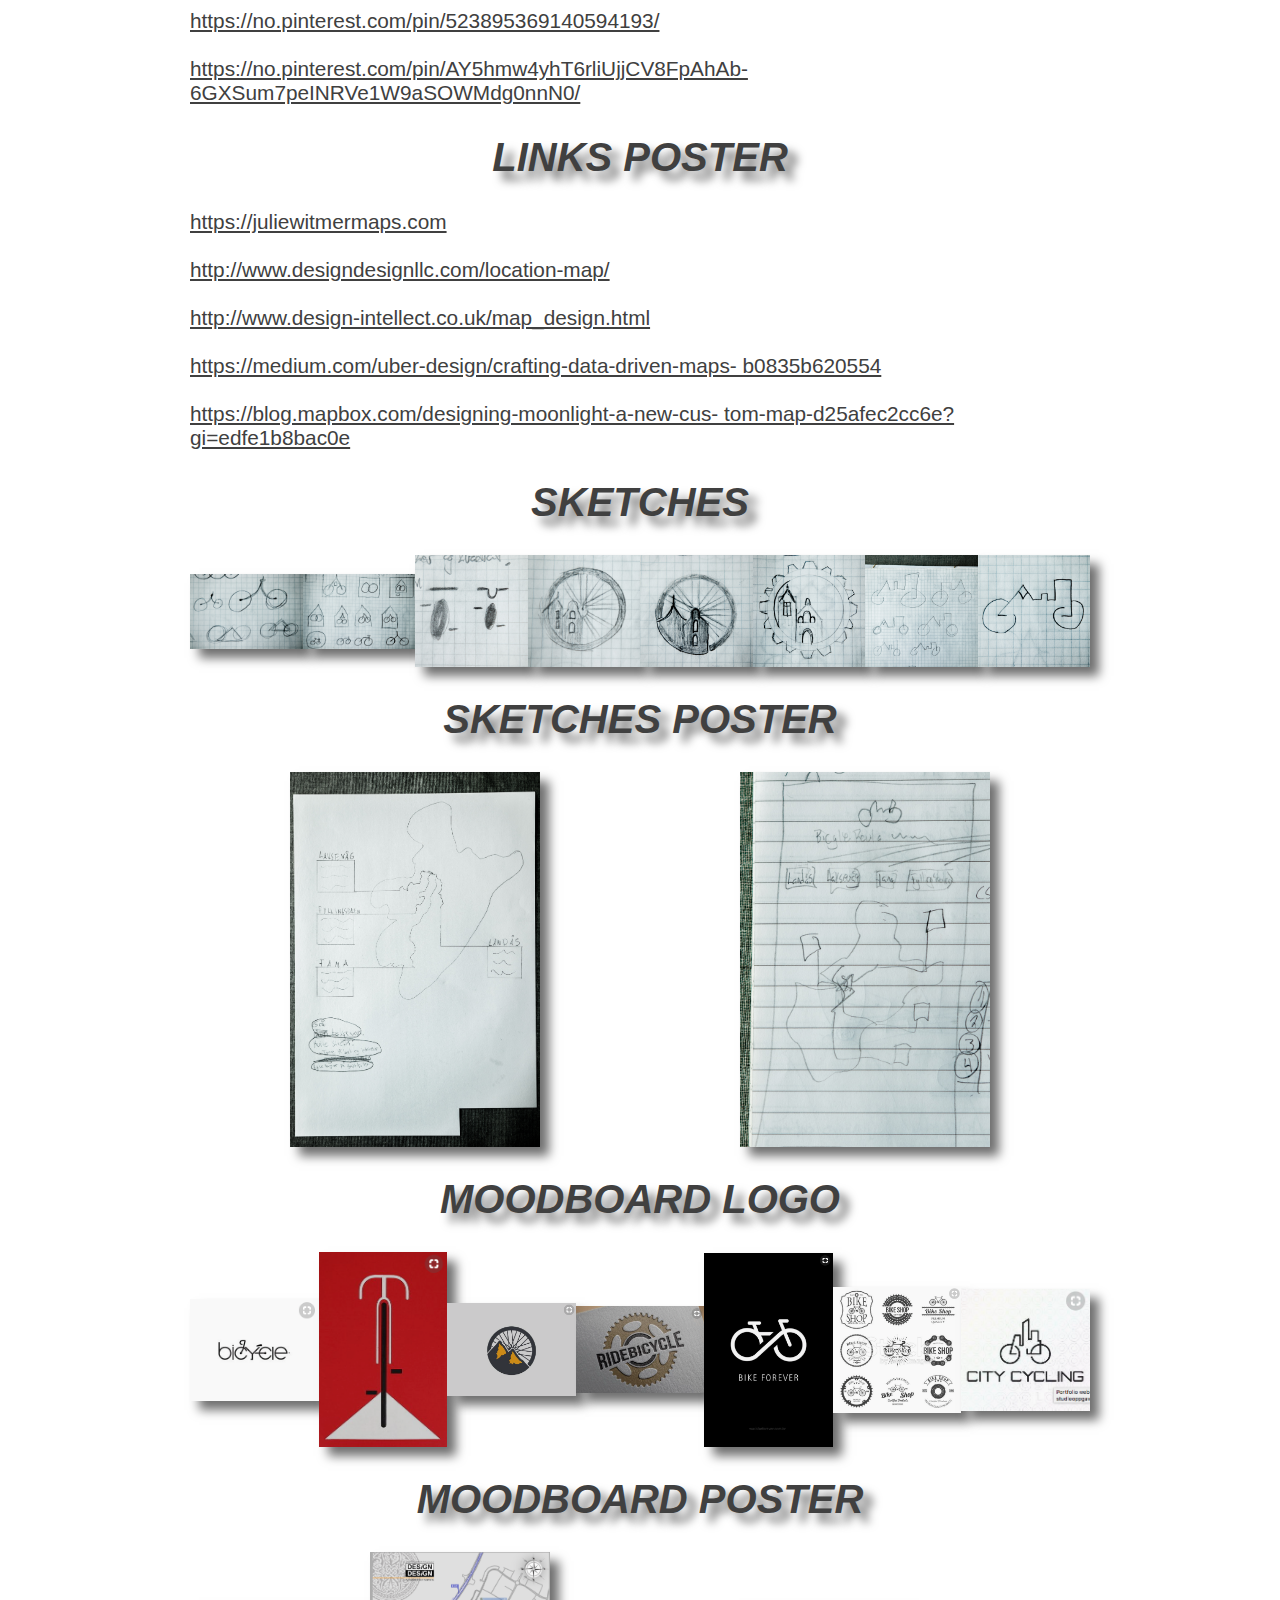
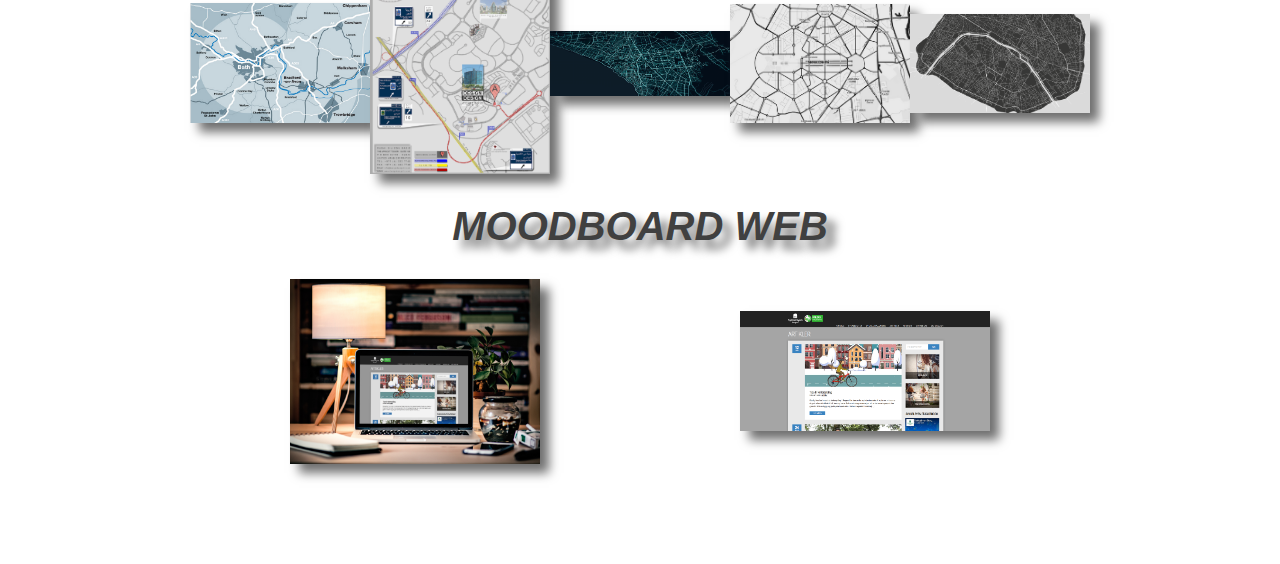
<file: ma07.html>
<!doctype html>
<html>
<head>
<meta name = "viewport" content = "width = device-width, initial-scale=1, user-scalable=yes">
<meta charset="UTF-8">
<title>Mandatory Assignment 07 - INFORMATION DESIGN</title>
<link href="stylesheet.css" rel="stylesheet" type="text/css">
</head>
	
	

<body class="body-article">
	<div class="header-img-container">
		<img src="img/gray-colored-map-square.jpg" class="header-img" alt="gray-map">
	</div>
	
	<h2 class="h2-assignment">MANDATORY ASSIGNMENT 07:</h2>
	<h1 class="h1-assignment">INFORMATION DESIGN</h1>
	
	<p>
		The assignment was to create an A3 poster and website that shows four cycling routes in Bergen.
		<br><br>
		In addition to the trail on the map, include relevant
		information like distances, type of road and so on.
	</p>
	
	<h4 class="h4-assignment">LOGO</h4>
	
	<div class="ma-img-container">
		<img src="img/ma07_logo.png" class="ma-img" alt="logo">
	</div>
	
	
	<h4 class="h4-assignment">POSTER</h4>
	
	<div class="ma-img-container">
		<img src="img/ma07_poster.png" class="ma-img" alt="poster">
	</div>
	
	<h4 class="h4-assignment">WEBSITE</h4>
	
	<div class="ma-img-container">
		<img src="img/ma07_website.png" class="ma-img" alt="WEBSITE">
	</div>
	
	
	<h3 class="h3-assignment"> ASSIGNMENT REPORT</h3>
	
	<h4 class="h4-assignment">STRATEGIC DESIGN</h4>
	
	<p>
		I’ve designed a minimalistic map that displays the main parts of Bergen, with clearly marked bicycle routes. The routes are coloured in 4 different hues. Information about the routes is displayed on the side of the maps, wrapped in boxes with colours matching the relevant routes. The poster and the website have the same basic design.
		<br><br>
		Target audience are males 30-45 years old. Attended collage, has a 600-700K income, works at an office, loves being fit and working out. Googles whenever they need information and uses maximum 8 seconds trying to find the information they need in one place/website. They need their information in a complicated form and they need it fast!
	</p>
	
	<h4 class="h4-assignment">DESIGN</h4>
	
	<p>
		Personally, I don’t like the typical designs of maps and guides for routes and such in cities. They are often out dated, have way to many elements and to much information. It often makes me not want to look things up because I end up using a long time trying to find an answer to a simple question. I don’t want to think, I just want to know.
		<br><br>
		That is the main theme of my style: Don’t make people think. Especially the ones that are in a hurry.
	</p>
	
	<h4 class="h4-assignment">COMPOSITION, LAYOUT, GRID</h4>
	
	<p>
		Both the poster and website have the logo, title, links and map centred. The reader is supposed to start at the top, look down on the map and then look at the routes and information about it, guided by the matching colours. The information about the routes is placed on the sides of the map and close by its belonging route. The boxes of information are not place on any form of line, and this is to make it easier for the reader to separate them from each other, in addition to the separate colours.
	</p>
	
	<h4 class="h4-assignment">ANALYSIS</h4>
	
	<p>
		Bergen has a site for cycelists: <a class="source-link" href="https://www.sykkelbyenbergen.no">https://www.sykkelbyenbergen.no</a>
		<br><br>
		The website provides a lot of useful information for cyclists. Google maps, clear instructions, articles with tips and information about happenings related to cycling in Bergen.
		<br><br>
		My website will mainly be based around the poster I designed. It’s meant to inform about four main cycle routes in Bergen,with basic information about distances, estimated time, type of road and intersections. 
		<br><br>
		My website is the opposite of <a class="source-link" href="https:// www.sykkelbyenbergen.no/sykkelruter/">https:// www.sykkelbyenbergen.no/sykkelruter/</a>. It’s not meant to
		contain more information then necessary.
		<br><br>
		Think of SykkelBergen.no as Facebook, rich with all sorts of information and inspiration. And think of my site as Twitter; short, sweet and to the point.
	</p>
	
	<h4 class="h4-assignment">COLOURS</h4>
	
	<p>
		The two main colours of the design are grey and white. The grey is meant to 
		replicate concrete, like we see on a lot of buildings in urban areas.
		<br><br>
		The bicycle routes are in blue, green, yellow and red, with strong hues. They are easy to spot on the grey background, and information about the individual routes are wrapped in squares with colours that match the belonging routes, making it easy for the readers to orientate them self.
	</p>
	
	<div class="color-box-container">
		<div class="color-box-1">#006eff</div>
		<div class="color-box-2">#05a94b</div>
		<div class="color-box-3">#fdbc11</div>
		<div class="color-box-4">#ed2524</div>
		<div class="color-box-5">#666666</div>
		<div class="color-box-6">#ffffff</div>
		
	</div>
	
	<h4 class="h4-assignment">TYPOGRAPHY</h4>
	
	<p>
		I used the typeface is Helvetica Neue in different weights throughout the design;
		<br><br>
		Regular, light and thin.
		<br><br>
		They have a modern look that matches the thin lines of both the logo and the map, making the overall design look cohesive. City brochures often feel out dated (in my opinion) and I want this map to stand out by having a minimalistic and modern look.
	</p>
	
	<h4 class="h4-assignment">CREATIVE METHODS</h4>
	
	<p>
		To get the custom map I wanted I used screenshots from Google Maps and another map that showed the main parts of Bergen, imported them into Adobe Illustrator, turned down the opacity and drew upon them in a new layer.
		For the bicycle routes I plotted in the names of where the routes should start, mentioned in the assignment, and the city centre of Bergen in Google Maps and took screenshots. Then I layered them in Illustrator and drew the different routes in different colours.
		<br><br>
		I also went the extra mile by designing a custom logo for the poster and website. In hindsight this was way to time consuming, but I think the minimalistic logo does its job well by communicating cycling in urban environment. It integrates bicycling, mountains and city architecture and fits well with the minimalistic style of the typeface and the map.
	</p>
	
	<h4 class="h4-assignment">WEBSITE</h4>
	
	<p>
		As mentioned earlier, the overall design of the site is the same as the poster. I added links to press so the page scrolls down to the related information box.
		<br><br>
		The map is exported from Illustrator as an SVG-file. I copied the code an pasted directly inside the HTML index-file. By doing so I could create an id attribute inside the SVG-element to link the buttons on the top of the page. The logo is a PNG-file and all text is set to a font-family that priorities Helvetica Neue, but searches for alternatives with the reader, depending on the browser-units OS.
	</p>
	
	
	<h4 class="h4-assignment">LINKS LOGO</h4>
	
	<p>
		
		<a class="source-link" href="https://no.pinterest.com/pin/249738741807674412/">https://no.pinterest.com/pin/249738741807674412/</a>
		<br><br>
		<a class="source-link" href="https://no.pinterest.com/pin/83738874293570655/">https://no.pinterest.com/pin/83738874293570655/</a>
		<br><br>
		<a class="source-link" href="https://no.pinterest.com/pin/442760207099691699/">https://no.pinterest.com/pin/442760207099691699/</a>
		<br><br>
		<a class="source-link" href="https://no.pinterest.com/pin/680043612453217653/">https://no.pinterest.com/pin/680043612453217653/</a>
		<br>
		<a class="source-link" href="https://no.pinterest.com/pin/465911523941372180/">https://no.pinterest.com/pin/465911523941372180/</a>
		<br><br>
		<a class="source-link" href="https://no.pinterest.com/pin/523895369140594193/">https://no.pinterest.com/pin/523895369140594193/</a>
		<br><br>
		<a class="source-link" href="https://no.pinterest.com/pin/AY5hmw4yhT6rliUjjCV8FpAhAb- 6GXSum7peINRVe1W9aSOWMdg0nnN0/">https://no.pinterest.com/pin/AY5hmw4yhT6rliUjjCV8FpAhAb- 6GXSum7peINRVe1W9aSOWMdg0nnN0/</a>

	</p>
	
	
	<h4 class="h4-assignment">LINKS POSTER</h4>

	<p>
		<a class="source-link" href="https://juliewitmermaps.com">https://juliewitmermaps.com</a>
		<br><br>
		<a class="source-link" href="http://www.designdesignllc.com/location-map/">http://www.designdesignllc.com/location-map/</a>
		<br><br>
		<a class="source-link" href="http://www.design-intellect.co.uk/map_design.html">http://www.design-intellect.co.uk/map_design.html</a>
		<br><br>
		<a class="source-link" href="https://medium.com/uber-design/crafting-data-driven-maps- b0835b620554">https://medium.com/uber-design/crafting-data-driven-maps- b0835b620554</a>
		<br><br>
		<a class="source-link" href="https://blog.mapbox.com/designing-moonlight-a-new-cus- tom-map-d25afec2cc6e?gi=edfe1b8bac0e">https://blog.mapbox.com/designing-moonlight-a-new-cus- tom-map-d25afec2cc6e?gi=edfe1b8bac0e</a>
	
	</p>
		


		
	
	<h4 class="h4-assignment">SKETCHES</h4>
	
	<div class="report-img-group-container">
		
		
		<div class="report-img-container">
			<img class="report-img" src="img/ma07_logo_sketch_01.jpg" alt="sketch">
		</div>
		<div class="report-img-container">
			<img class="report-img" src="img/ma07_logo_sketch_02.jpg" alt="sketch">
		</div>
		
		<div class="report-img-container">
			<img class="report-img" src="img/ma07_logo_sketch_03.jpg" alt="sketch">
		</div>
		
		<div class="report-img-container">
			<img class="report-img" src="img/ma07_logo_sketch_04.jpg" alt="sketch">
		</div>
		
		<div class="report-img-container">
			<img class="report-img" src="img/ma07_logo_sketch_05.jpg" alt="sketch">
		</div>
		
		<div class="report-img-container">
			<img class="report-img" src="img/ma07_logo_sketch_06.jpg" alt="sketch">
		</div>
		
		<div class="report-img-container">
			<img class="report-img" src="img/ma07_logo_sketch_07.jpg" alt="sketch">
		</div>
		
		<div class="report-img-container">
			<img class="report-img" src="img/ma07_logo_sketch_08.jpg" alt="sketch">
		</div>
	
	</div>
	
	<h4 class="h4-assignment">SKETCHES POSTER</h4>
	
	<div class="report-img-group-container">
		
		<div class="report-img-container">
			<img class="report-img" src="img/ma07_poster_sketch_01.jpg" alt="sketch">
		</div>
		
		<div class="report-img-container">
			<img class="report-img" src="img/ma07_poster_sketch_02.jpg" alt="sketch">
		</div>
		
	</div>
	
	<h4 class="h4-assignment">MOODBOARD LOGO</h4>
	
	<div class="report-img-group-container">
		
		<div class="report-img-container">
			<img class="report-img" src="img/ma07_moodboard_logo_01.png" alt="moodboard">
		</div>
		
		<div class="report-img-container">
			<img class="report-img" src="img/ma07_moodboard_logo_02.png" alt="moodboard">
		</div>
		
		<div class="report-img-container">
			<img class="report-img" src="img/ma07_moodboard_logo_03.png" alt="moodboard">
		</div>
		
		<div class="report-img-container">
			<img class="report-img" src="img/ma07_moodboard_logo_04.png" alt="moodboard">
		</div>
		
		<div class="report-img-container">
			<img class="report-img" src="img/ma07_moodboard_logo_05.png" alt="moodboard">
		</div>
		
		<div class="report-img-container">
			<img class="report-img" src="img/ma07_moodboard_logo_06.png" alt="moodboard">
		</div>
		
		<div class="report-img-container">
			<img class="report-img" src="img/ma07_moodboard_logo_07.png" alt="moodboard">
		</div>
		
	</div>
	
	<h4 class="h4-assignment">MOODBOARD POSTER</h4>
	
	<div class="report-img-group-container">
		
		<div class="report-img-container">
			<img class="report-img" src="img/ma07_moodboard_poster_01.png" alt="moodboard">
		</div>
		
		<div class="report-img-container">
			<img class="report-img" src="img/ma07_moodboard_poster_02.png" alt="moodboard">
		</div>
		
		<div class="report-img-container">
			<img class="report-img" src="img/ma07_moodboard_poster_03.png" alt="moodboard">
		</div>
		
		<div class="report-img-container">
			<img class="report-img" src="img/ma07_moodboard_poster_04.png" alt="moodboard">
		</div>
		
		<div class="report-img-container">
			<img class="report-img" src="img/ma07_moodboard_poster_05.png" alt="moodboard">
		</div>

	</div>
	
	<h4 class="h4-assignment">MOODBOARD WEB</h4>
	
	<div class="report-img-group-container">
		
		<div class="report-img-container">
			<img class="report-img" src="img/ma07_moodboard_web_01.jpg" alt="moodboard">
		</div>
		
		<div class="report-img-container">
			<img class="report-img" src="img/ma07_moodboard_web_02.png" alt="moodboard">
		</div>
		
		

	</div>
	
	
	
	
	
</body>
</html>
</file>
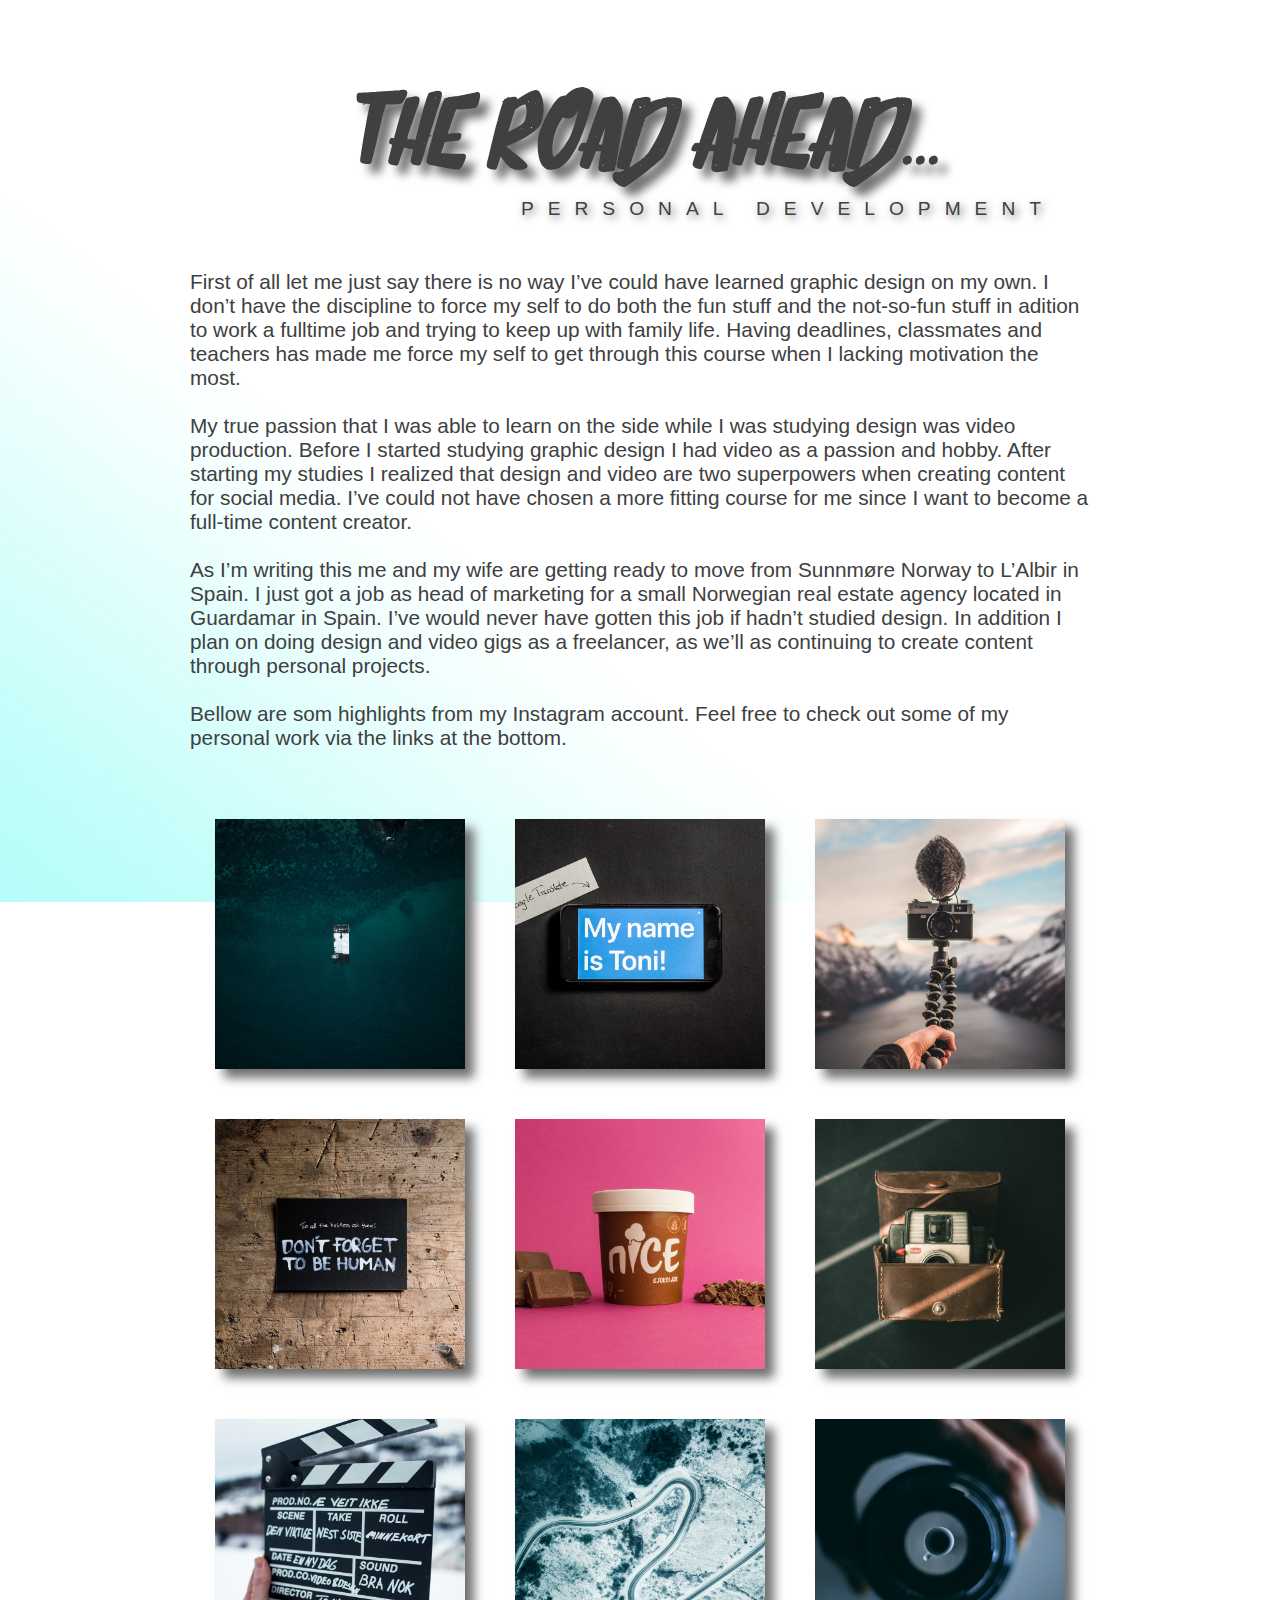
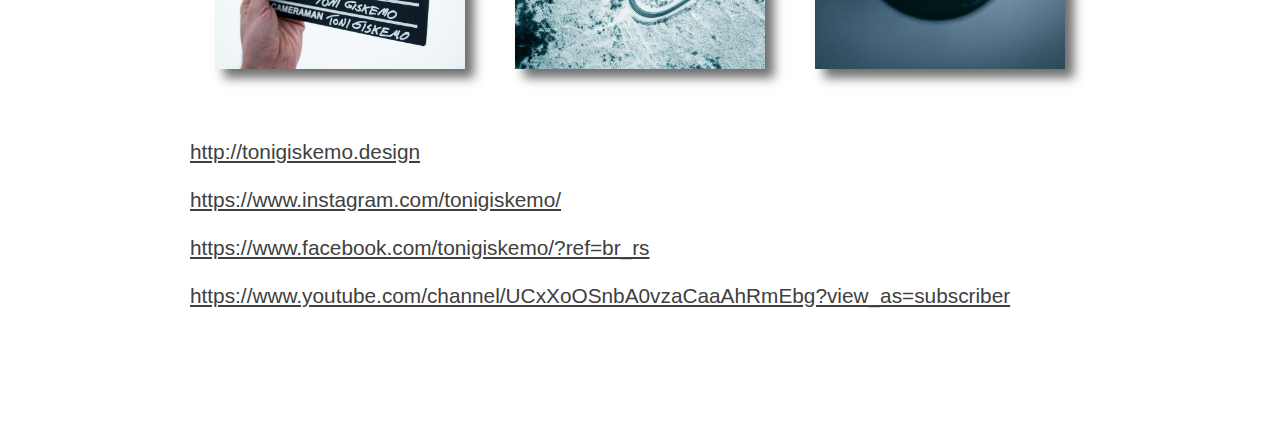
<file: the_road_ahead.html>
<!doctype html>
<html>
<head>
<meta name = "viewport" content = "width = device-width, initial-scale=1, user-scalable=yes">
<meta charset="UTF-8">
<title>The Road Ahead</title>
<link href="stylesheet.css" rel="stylesheet" type="text/css">
</head>
	
	

<body class="body-article">
	
	
	<h1 class="h1-assignment h1-the-road-ahead">THE ROAD AHEAD...</h1>
	<h2 class="h2-assignment h2-the-road-ahead">PERSONAL DEVELOPMENT</h2>
	
	<p>
		First of all let me just say there is no way I’ve could have learned graphic design on my own. I don’t have the discipline to force my self to do both the fun stuff and the not-so-fun stuff in adition to work a fulltime job and trying to keep up with family life. Having deadlines, classmates and teachers has made me force my self to get through this course when I lacking motivation the most.
		<br><br>
		My true passion that I was able to learn on the side while I was
		studying design was video production. Before I started studying graphic design I had video as a passion and hobby. After starting my studies I realized that design and video are two superpowers when creating content for social media. I’ve could not have chosen a more fitting course for me since I want to become a full-time content
		creator.
		<br><br>
		As I’m writing this me and my wife are getting ready to move from Sunnmøre Norway to L’Albir in Spain. I just got a job as head of
		marketing for a small Norwegian real estate agency located in
		Guardamar in Spain. I’ve would never have gotten this job if hadn’t studied design. In addition I plan on doing design and video gigs as a freelancer, as we’ll as continuing to create content through personal projects.
		<br><br>
		Bellow are som highlights from my Instagram account. Feel free to check out some of my personal work via the links at the bottom.
		<br><br><br>
		
	</p>
	
	<div class="report-img-group-container">
		
		<div class="report-img-container instagram">
			<img class="report-img" src="img/instagram_01.jpg" alt="sketch">
		</div>
		<div class="report-img-container instagram">
			<img class="report-img" src="img/instagram_02.jpg" alt="sketch">
		</div>
		<div class="report-img-container instagram">
			<img class="report-img" src="img/instagram_03.jpg" alt="sketch">
		</div>
		
	</div>
	
	<div class="report-img-group-container">
		
		<div class="report-img-container instagram">
			<img class="report-img" src="img/instagram_04.jpg" alt="sketch">
		</div>
		<div class="report-img-container instagram">
			<img class="report-img" src="img/instagram_05.jpg" alt="sketch">
		</div>
		<div class="report-img-container instagram">
			<img class="report-img" src="img/instagram_06.jpg" alt="sketch">
		</div>
		
	</div>
	
	<div class="report-img-group-container">
		
		<div class="report-img-container instagram">
			<img class="report-img" src="img/instagram_07.jpg" alt="sketch">
		</div>
		<div class="report-img-container instagram">
			<img class="report-img" src="img/instagram_08.jpg" alt="sketch">
		</div>
		<div class="report-img-container instagram">
			<img class="report-img" src="img/instagram_09.jpg" alt="sketch">
		</div>
		
	</div>
	
	<p>
		<a class="source-link" href="http://tonigiskemo.design">http://tonigiskemo.design</a>
		<br><br>
		<a class="source-link" href="https://www.instagram.com/tonigiskemo/">https://www.instagram.com/tonigiskemo/</a>
		<br><br>
		<a class="source-link" href="https://www.facebook.com/tonigiskemo/?ref=br_rs">https://www.facebook.com/tonigiskemo/?ref=br_rs</a>
		<br><br>
		<a class="source-link" href="https://www.youtube.com/channel/UCxXoOSnbA0vzaCaaAhRmEbg?view_as=subscriber">https://www.youtube.com/channel/UCxXoOSnbA0vzaCaaAhRmEbg?view_as=subscriber</a>
		<br>
	</p>
	

	
	
	
	
</body>
</html>
</file>
<file: stylesheet.css>
@charset "UTF-8";
/* CSS Document for all pages */

/* FRONT PAGE */

@font-face {
	font-family: humbble;
	src: url(fonts/humbble.otf);
}

html {
	margin: 0;
	padding: 0;
	height: 100vh;
	background-image: url(img/Gradient-background.jpg);
	background-size: cover;
	background-position: center;
	background-repeat: no-repeat;
	background-attachment: fixed;
}

body {
	height: 100%;
	width: auto;
	margin: 0;
	padding: 0;
}

h1, h2, h3, h4  {
	margin: auto;
	text-align: center;
	color:#404040;
}

h1 {
	font-family: "Helvetica Neue", Helvetica, Arial, "sans-serif";
	font-style: italic;
	font-size: 9em;
	margin-top: -20px;
	margin-bottom: -15px;
	width: 830px;
	text-shadow: 9px 9px 10px #707070;
}

h2 {
	font-family: humbble;
	font-size: 2.4em;
	letter-spacing: 4px;
	margin-top: 10px;
	width: 830px;
	text-align: left;
	text-shadow: 3px 3px 8px #707070;
}

h3 {
	font-family: "Helvetica Neue", Helvetica, Arial, "sans-serif";
	letter-spacing: 10px;
	font-weight: 100;
	text-align: right;
	width: 830px;
}

.link-container {
	display: flex;
	flex-wrap: wrap;
	justify-content:space-between;
	margin: auto;
	margin-top: 3%;
	width: 900px;
	height: 620px;
}

.img-container {
	height: 290px;
	width: 290px;
	margin: 0;
	box-shadow: 9px 9px 10px #707070;
}

.link-img {
	height: 100%;
	width: 100%;
}

.frontpage-link-container {
	margin: auto;
	margin-top: 5px;
	width: 400px;
	display: flex;
	flex-wrap: wrap;
	justify-content:space-between;
}

.frontpage-link {
	text-align: center;
	font-size: 1em;
	height: auto;
	width: 400px;
	margin: auto;
	margin-bottom: 10px;
	font-family: "Helvetica Neue", Helvetica, Arial, "sans-serif";
	letter-spacing: 3px;
	font-weight: 200;
}

a {
	color:#404040;
}

a:link {
	text-decoration: none;
}

/* INTRODUCTION PAGE */


.body-article {
	width: 900px;
	height: auto;
	margin-left: auto;
	margin-right: auto;
	padding-top: 50px;
	padding-bottom: 50px;
	padding-bottom: 100px;
}

.header-img-container {
	width: 600px;
	height: 600px;
	margin:auto;
	box-shadow: 9px 9px 10px #707070;
}

.header-img {
	width: 600px;
	height: 600px;
}

.h1-article {
	font-family: humbble;
	font-size: 6em;
	padding-top: 10px;
}

p {
	font-family: "Helvetica Neue", Helvetica, Arial, "sans-serif";
	font-weight:300;
	font-size: 1.3em;
	color:#404040;
}

/*MANDATORY ASSIGNMENTS*/

.h2-assignment {
	font-family: "Helvetica Neue", Helvetica, Arial, "sans-serif";
	font-weight: 200;
	font-size: 1.2em;
	letter-spacing: 14px;
	text-align: center;
	margin-top: 50px;
}

.h1-assignment {
	font-family: humbble;
	font-size: 5.9em;
	padding-top: 10px;
	margin-bottom: 40px;
}


.ma-img-container {
	width: 100%;
    height: auto;
	margin-bottom: 50px;
	box-shadow: 9px 9px 10px #707070;
}

.ma-img {
	width: 100%;
    height: auto;
	margin-bottom: -4px;

}

.h3-assignment {
	font-family: humbble;
	font-size: 4em;
	letter-spacing: normal;
	text-align: center;
	text-shadow: 9px 9px 10px #707070;
}

.h4-assignment {
	font-family: "Helvetica Neue", Helvetica, Arial, "sans-serif";
	font-style: italic;
	font-size: 2.5em;
	text-shadow: 9px 9px 10px #707070;
	margin-top: 30px;
	margin-bottom: 30px;
}

.source-link:link {
	text-decoration: underline;
}

.report-img-group-container
{
	display: flex;
  	justify-content: center;
  	align-items: center;
}

.report-img-container {
	height: auto;
	width: 250px;
	margin-left: auto;
	margin-right: auto;
	box-shadow: 9px 9px 10px #707070;
	display: inline-block;
}

.report-img {
	width: 100%;
    height: auto;
	margin-bottom: -4px;
}

.color-box-container {
	display: flex;
  	justify-content: center;
  	align-items: center;
}

.color-box-1, .color-box-2, .color-box-3, .color-box-4, .color-box-5, .color-box-6 {
	height: 100px;
	width: 100px;
	margin: 10px;
	display: inline-block;
	box-shadow: 9px 9px 10px #707070;
	color: white;
	font-family: "Helvetica Neue", Helvetica, Arial, "sans-serif";
	text-align: center;
}

.color-box-1 {
	background-color: #006eff;
}

.color-box-2 {
	background-color: #05a94b;
}

.color-box-3 {
	background-color: #fdbc11;
}

.color-box-4 {
	background-color: #ed2524;
}

.color-box-5 {
	background-color: #666666;
}

.color-box-6 {
	background-color: #ffffff;
	color:#404040;
}

.no-shadow {
	box-shadow: initial;
}

.h1-the-road-ahead {
	margin-bottom: 0;
}

.h2-the-road-ahead {
	margin-top: 10px;
	margin-bottom: 50px;
	text-align: right;
}

.instagram {
	margin-bottom: 50px;
}
</file>
